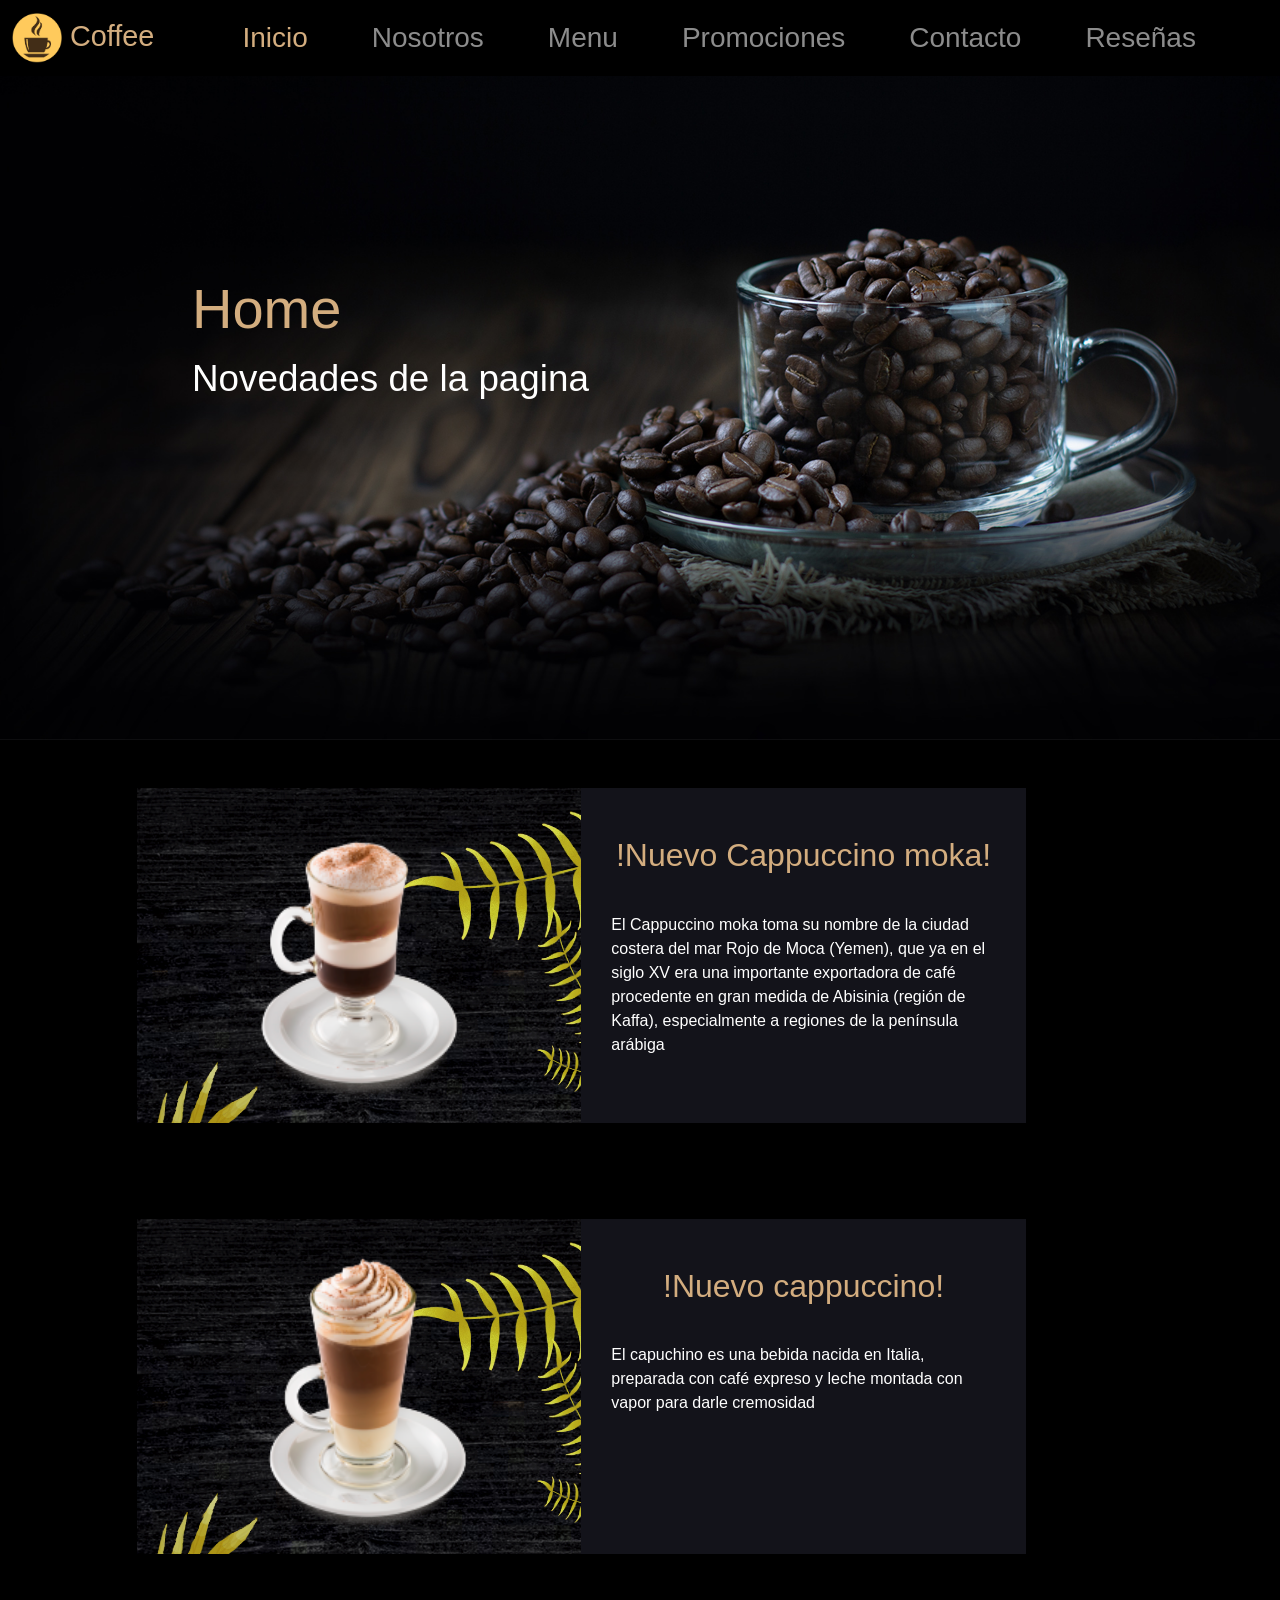
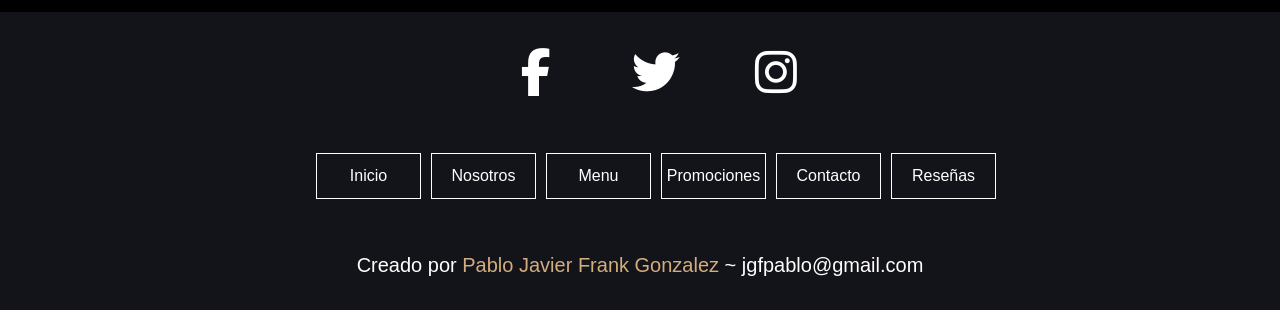
<file: index.html>
<!DOCTYPE html>
<html lang="en">

<head>
    <meta charset="UTF-8">
    <meta http-equiv="X-UA-Compatible" content="IE=edge">
    <meta name="viewport" content="width=device-width, initial-scale=1.0">
    <meta name=»description» content=»Coffee nos comprometemos a brindar a nuestros clientes la mayor calidad y
        satisfacción en nuestros productos »>
    <title>Coffee | Inicio</title>
    <meta name="keywords" content="Cafe, Cafeteria, Postres, Bebidas, Pasteles, Desayunos, Merienda, Coffee,Té,">
    <meta name="author" content="Pablo Javier Frank Gonzalez">
    <link rel="icon" type="image/jpg" href="./assets/img/logo-menu.png" />
    <link href="https://cdn.jsdelivr.net/npm/bootstrap@5.1.3/dist/css/bootstrap.min.css" rel="stylesheet"
        integrity="sha384-1BmE4kWBq78iYhFldvKuhfTAU6auU8tT94WrHftjDbrCEXSU1oBoqyl2QvZ6jIW3" crossorigin="anonymous">
    <link rel="stylesheet" href="assets/css/style.css">
    <link rel="stylesheet" href="https://cdnjs.cloudflare.com/ajax/libs/font-awesome/6.1.1/css/all.min.css"
        integrity="sha512-KfkfwYDsLkIlwQp6LFnl8zNdLGxu9YAA1QvwINks4PhcElQSvqcyVLLD9aMhXd13uQjoXtEKNosOWaZqXgel0g=="
        crossorigin="anonymous" referrerpolicy="no-referrer" />
</head>


<body class="body">


    <header class="header">

        <nav class="navbar navbar-expand-lg navbar-dark fs-3">
            <div class="container-fluid">
                <a class="navbar-brand logo" href="./index.html"><img src="./assets/img/logo-menu.png" width="50px"
                        alt="Logo" srcset=""> Coffee</a>
                <button class="navbar-toggler" type="button" data-bs-toggle="collapse" data-bs-target="#navbarNav"
                    aria-controls="navbarNav" aria-expanded="false" aria-label="Toggle navigation">
                    <span class="navbar-toggler-icon"></span>
                </button>
                <div class="collapse navbar-collapse md-d-flex justify-content-md-around" id="navbarNav">
                    <ul class="navbar-nav  ">
                        <li class="nav-item  mx-lg-2 mx-xl-4  ">
                            <a class="nav-link active" aria-current="page" href="./index.html">Inicio</a>
                        </li>
                        <li class="nav-item  mx-lg-2 mx-xl-4">
                            <a class="nav-link" href="./pages/nosotros.html">Nosotros</a>
                        </li>
                        <li class="nav-item  mx-lg-2 mx-xl-4">
                            <a class="nav-link" href="./pages/menu.html">Menu</a>
                        </li>
                        <li class="nav-item  mx-lg-2 mx-xl-4">
                            <a href="./pages/promociones.html" class="nav-link">Promociones</a>
                        </li>
                        <li class="nav-item  mx-lg-2 mx-xl-4">
                            <a href="./pages/contacto.html" class="nav-link">Contacto</a>
                        </li>
                        <li class="nav-item  mx-lg-2 mx-xl-4">
                            <a href="./pages/resena.html" class="nav-link">Reseñas</a>
                        </li>
                    </ul>
                </div>
            </div>
        </nav>

    </header>


    <main>

        <section class="hero">


            <img src="./assets/img/home-img.jpeg" width="100%" alt="hero-image">

            <div>
                <h1 class="title-hero">Home</h1>
                <span>
                    <p class="text-hero">Novedades de la pagina</p>
                </span>
            </div>


        </section>


        <section class="d-flex flex-column justify-content-center">

            <article class="d-flex flex-column flex-lg-row m-5 col-lg-10 justify-content-lg-center ">

                <div class="col-lg-5 ">
                    <img class="bg-img" width="100%" height="100%" src="assets/img/productos/bebidas_calientes/Cappuccino-Moka.png"
                        alt="imagen cafe moka">
                </div>

                <div class="bg col-lg-5">

                    <h1 class="d-flex justify-content-center mt-5 color-titulo-card-index">!Nuevo Cappuccino moka!</h1>

                    <div class="">
                        <span class="index-text-card">
                            El Cappuccino moka toma su nombre de la ciudad costera del mar Rojo de Moca (Yemen), que ya en el
                            siglo XV era una importante exportadora de café procedente en gran medida de Abisinia
                            (región de Kaffa), especialmente a regiones de la península arábiga
                        </span>
                    </div>

                </div>

            </article>

            <article class="d-flex flex-column flex-lg-row m-5 col-lg-10 justify-content-lg-center ">

                <div class="col-lg-5 ">
                    <img class="bg-img" width="100%" height="100%" src="assets/img/productos/bebidas_calientes/Cappuccino-Bombóm.png"
                        alt="Cappuccino Bombóm">
                </div>

                <div class="bg col-lg-5">

                    <h1 class="d-flex justify-content-center mt-5 color-titulo-card-index">!Nuevo cappuccino!</h1>

                    <div class="">
                        <span class="index-text-card">
                            El capuchino​ es una bebida nacida en Italia, preparada con café expreso y leche montada con
                            vapor para darle cremosidad
                        </span>
                    </div>

                </div>

            </article>

        </section>

    </main>



    <footer class="footer container-fluid bg  ">


        <div class="redes d-flex justify-content-center flex-md-row">
            <ul class=" d-md-flex">
                <li><a href=""><i class="fa-brands fa-facebook-f"></i></a></li>
                <li><a href=""><i class="fa-brands fa-twitter"></i></li>
                <li><a href=""><i class="fa-brands fa-instagram"></i></a></li>
            </ul>
        </div>

        <div class="menu d-flex justify-content-center flex-md-row  ">
            <ul class=" d-md-flex">
                <li><a href="./index.html">Inicio</a></li>
                <li><a href="./pages/nosotros.html">Nosotros</a></li>
                <li><a href="./pages/menu.html">Menu</a></li>
                <li><a href="./pages/promociones.html">Promociones</a></li>
                <li><a href="./pages/contacto.html">Contacto</a></li>
                <li><a href="./pages/resena.html">Reseñas</a></li>
            </ul>
        </div>

        <div class="creditos">
            Creado por <p>Pablo Javier Frank Gonzalez</p> ~ jgfpablo@gmail.com
        </div>

    </footer>

    <script src="https://cdn.jsdelivr.net/npm/bootstrap@5.1.3/dist/js/bootstrap.bundle.min.js"
        integrity="sha384-ka7Sk0Gln4gmtz2MlQnikT1wXgYsOg+OMhuP+IlRH9sENBO0LRn5q+8nbTov4+1p" crossorigin="anonymous">
    </script>
</body>

</html>
</file>
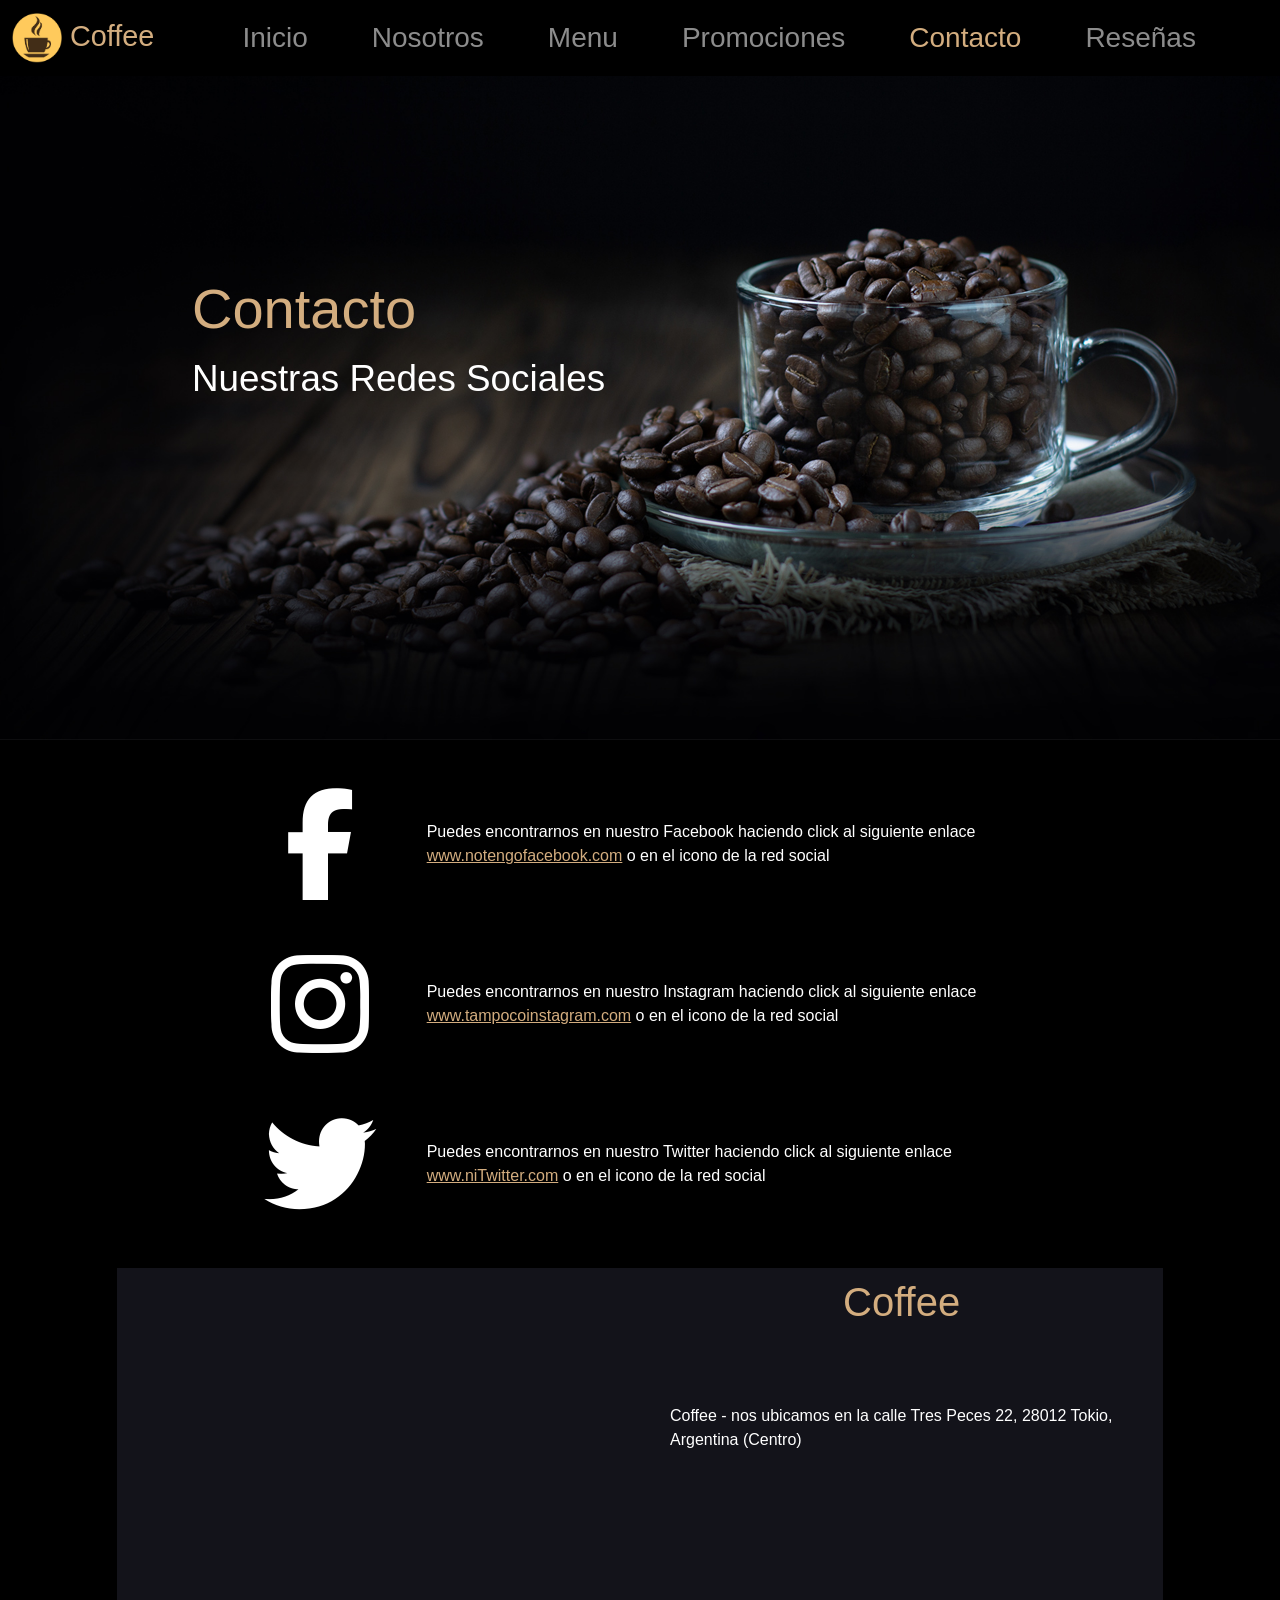
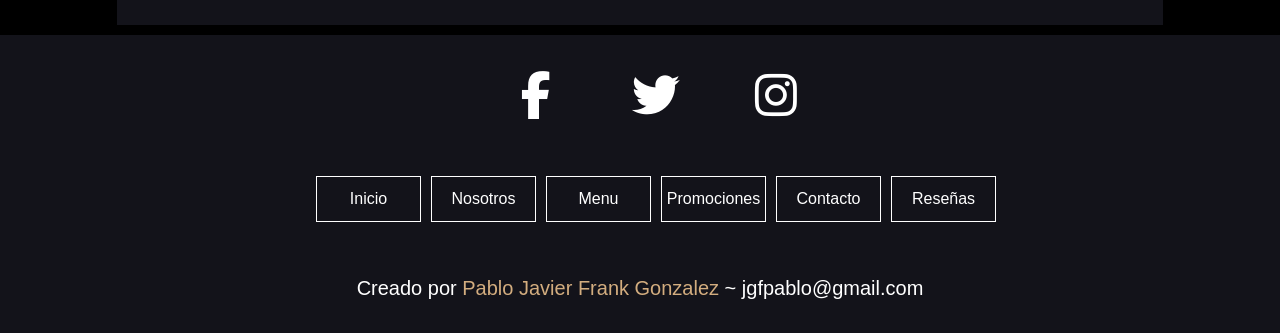
<file: pages/contacto.html>
<!DOCTYPE html>
<html lang="en">

<head>
    <meta charset="UTF-8">
    <meta http-equiv="X-UA-Compatible" content="IE=edge">
    <meta name="viewport" content="width=device-width, initial-scale=1.0">
    <meta name=»description» content=»Coffee nos comprometemos a brindar a nuestros clientes la mayor calidad y
        satisfacción en nuestros productos »>
    <title>Coffee | Contacto</title>
    <meta name="keywords" content="Cafe, Cafeteria, Postres, Bebidas, Pasteles, Desayunos, Merienda, Coffee,Té,">
    <meta name="author" content="Pablo Javier Frank Gonzalez">
    <link rel="icon" type="image/jpg" href="../assets/img/logo-menu.png" />
    <link href="https://cdn.jsdelivr.net/npm/bootstrap@5.1.3/dist/css/bootstrap.min.css" rel="stylesheet"
        integrity="sha384-1BmE4kWBq78iYhFldvKuhfTAU6auU8tT94WrHftjDbrCEXSU1oBoqyl2QvZ6jIW3" crossorigin="anonymous">
    <link rel="stylesheet" href="../assets/css/style.css">
    <link rel="stylesheet" href="https://cdnjs.cloudflare.com/ajax/libs/font-awesome/6.1.1/css/all.min.css"
        integrity="sha512-KfkfwYDsLkIlwQp6LFnl8zNdLGxu9YAA1QvwINks4PhcElQSvqcyVLLD9aMhXd13uQjoXtEKNosOWaZqXgel0g=="
        crossorigin="anonymous" referrerpolicy="no-referrer" />
</head>


<body class="body">


    <header class="header">

        <nav class="navbar navbar-expand-lg navbar-dark fs-3">
            <div class="container-fluid">
                <a class="navbar-brand logo" href="./index.html"><img src="../assets/img/logo-menu.png" width="50px"
                        alt="Logo" srcset=""> Coffee</a>
                <button class="navbar-toggler" type="button" data-bs-toggle="collapse" data-bs-target="#navbarNav"
                    aria-controls="navbarNav" aria-expanded="false" aria-label="Toggle navigation">
                    <span class="navbar-toggler-icon"></span>
                </button>
                <div class="collapse navbar-collapse md-d-flex justify-content-md-around" id="navbarNav">
                    <ul class="navbar-nav  ">
                        <li class="nav-item mx-md-1 mx-lg-2 mx-xl-4  ">
                            <a class="nav-link " aria-current="page" href="../index.html">Inicio</a>
                        </li>
                        <li class="nav-item mx-md-1 mx-lg- mx-xl-4">
                            <a class="nav-link" href="./nosotros.html">Nosotros</a>
                        </li>
                        <li class="nav-item mx-md-1 mx-lg- mx-xl-4">
                            <a class="nav-link" href="./menu.html">Menu</a>
                        </li>
                        <li class="nav-item mx-md-1 mx-lg- mx-xl-4">
                            <a href="./promociones.html" class="nav-link">Promociones</a>
                        </li>
                        <li class="nav-item mx-md-1 mx-lg- mx-xl-4">
                            <a href="./contacto.html" class="nav-link active">Contacto</a>
                        </li>
                        <li class="nav-item mx-md-1 mx-lg- mx-xl-4">
                            <a href="./resena.html" class="nav-link">Reseñas</a>
                        </li>
                    </ul>
                </div>
            </div>
        </nav>

    </header>


    <main>

        <section class="hero">

            <img src="../assets/img/home-img.jpeg" width="100%" alt="hero image">

            <div>
                <h1 class="title-hero">Contacto</h1>
                <span>
                    <p class="text-hero">Nuestras Redes Sociales</p>
                </span>
            </div>

        </section>

        <section class="d-flex flex-column mt-5">

            <div class="d-flex flex-column flex-md-row justify-content-center align-items-center mb-5 ">
                <a href="#"
                    class="fa-brands f fa-facebook-f col-2 d-flex justify-content-center align-items-center hover"></a>
                <span class="col-6">Puedes encontrarnos en nuestro Facebook haciendo click al siguiente enlace <a
                        href="#" class="color">www.notengofacebook.com</a> o en el icono de la red social </span>
            </div>

            <div class="d-flex flex-column flex-md-row justify-content-center align-items-center mb-5 ">
                <a href="#"
                    class="fa-brands f fa-instagram col-2 d-flex justify-content-center align-items-center hover"></a>
                <span class="col-6">Puedes encontrarnos en nuestro Instagram haciendo click al siguiente enlace <a
                        href="#" class="color">www.tampocoinstagram.com</a> o en el icono de la red social</span>
            </div>

            <div class="d-flex flex-column flex-md-row justify-content-center align-items-center mb-5 ">
                <a href="#"
                    class="fa-brands f fa-twitter col-2 d-flex justify-content-center align-items-center hover"></a>
                <span class="col-6">Puedes encontrarnos en nuestro Twitter haciendo click al siguiente enlace <a
                        href="#" class="color">www.niTwitter.com</a> o en el icono de la red social</span>
            </div>


        </section>


        <section>
            <article class="container-fluid d-md-flex justify-content-center">

                <div class="col-md-5 bg min-height-350">
                    <iframe class="min-height-350"
                        src="https://www.google.com/maps/embed?pb=!1m18!1m12!1m3!1d51030.56204353248!2d-58.4037882674286!3d-34.63280399078198!2m3!1f0!2f0!3f0!3m2!1i1024!2i768!4f13.1!3m3!1m2!1s0x95bcca43fd14d029%3A0x2da7f029b3885ce!2sStarbucks!5e0!3m2!1ses!2sar!4v1648069111653!5m2!1ses!2sar"
                        style="border:0;" loading="lazy"></iframe>
                </div>

                <div class="col-md-5 bg">

                    <h1 class="col-12 d-flex justify-content-center color">Coffee</h1>

                    <div class="col-12 mt-5">
                        <span class="contact-text-card">
                            Coffee - nos ubicamos en la calle Tres Peces 22, 28012 Tokio, Argentina (Centro)
                        </span>
                    </div>

                </div>

            </article>
        </section>

    </main>


    <footer class="footer container-fluid bg">


        <div class="redes d-flex justify-content-center flex-md-row">
            <ul class=" d-md-flex">
                <li><a href=""><i class="fa-brands fa-facebook-f"></i></a></li>
                <li><a href=""><i class="fa-brands fa-twitter"></i></li>
                <li><a href=""><i class="fa-brands fa-instagram"></i></a></li>
            </ul>
        </div>

        <div class="menu d-flex justify-content-center flex-md-row  ">
            <ul class=" d-md-flex">
                <li><a href="../index.html">Inicio</a></li>
                <li><a href="./nosotros.html">Nosotros</a></li>
                <li><a href="./menu.html">Menu</a></li>
                <li><a href="./promociones.html">Promociones</a></li>
                <li><a href="./contacto.html">Contacto</a></li>
                <li><a href="./resena.html">Reseñas</a></li>
            </ul>
        </div>

        <div class="creditos">
            Creado por <p>Pablo Javier Frank Gonzalez</p> ~ jgfpablo@gmail.com
        </div>

    </footer>


    <script src="https://cdn.jsdelivr.net/npm/bootstrap@5.1.3/dist/js/bootstrap.bundle.min.js"
        integrity="sha384-ka7Sk0Gln4gmtz2MlQnikT1wXgYsOg+OMhuP+IlRH9sENBO0LRn5q+8nbTov4+1p" crossorigin="anonymous">
    </script>
</body>

</html>
</file>
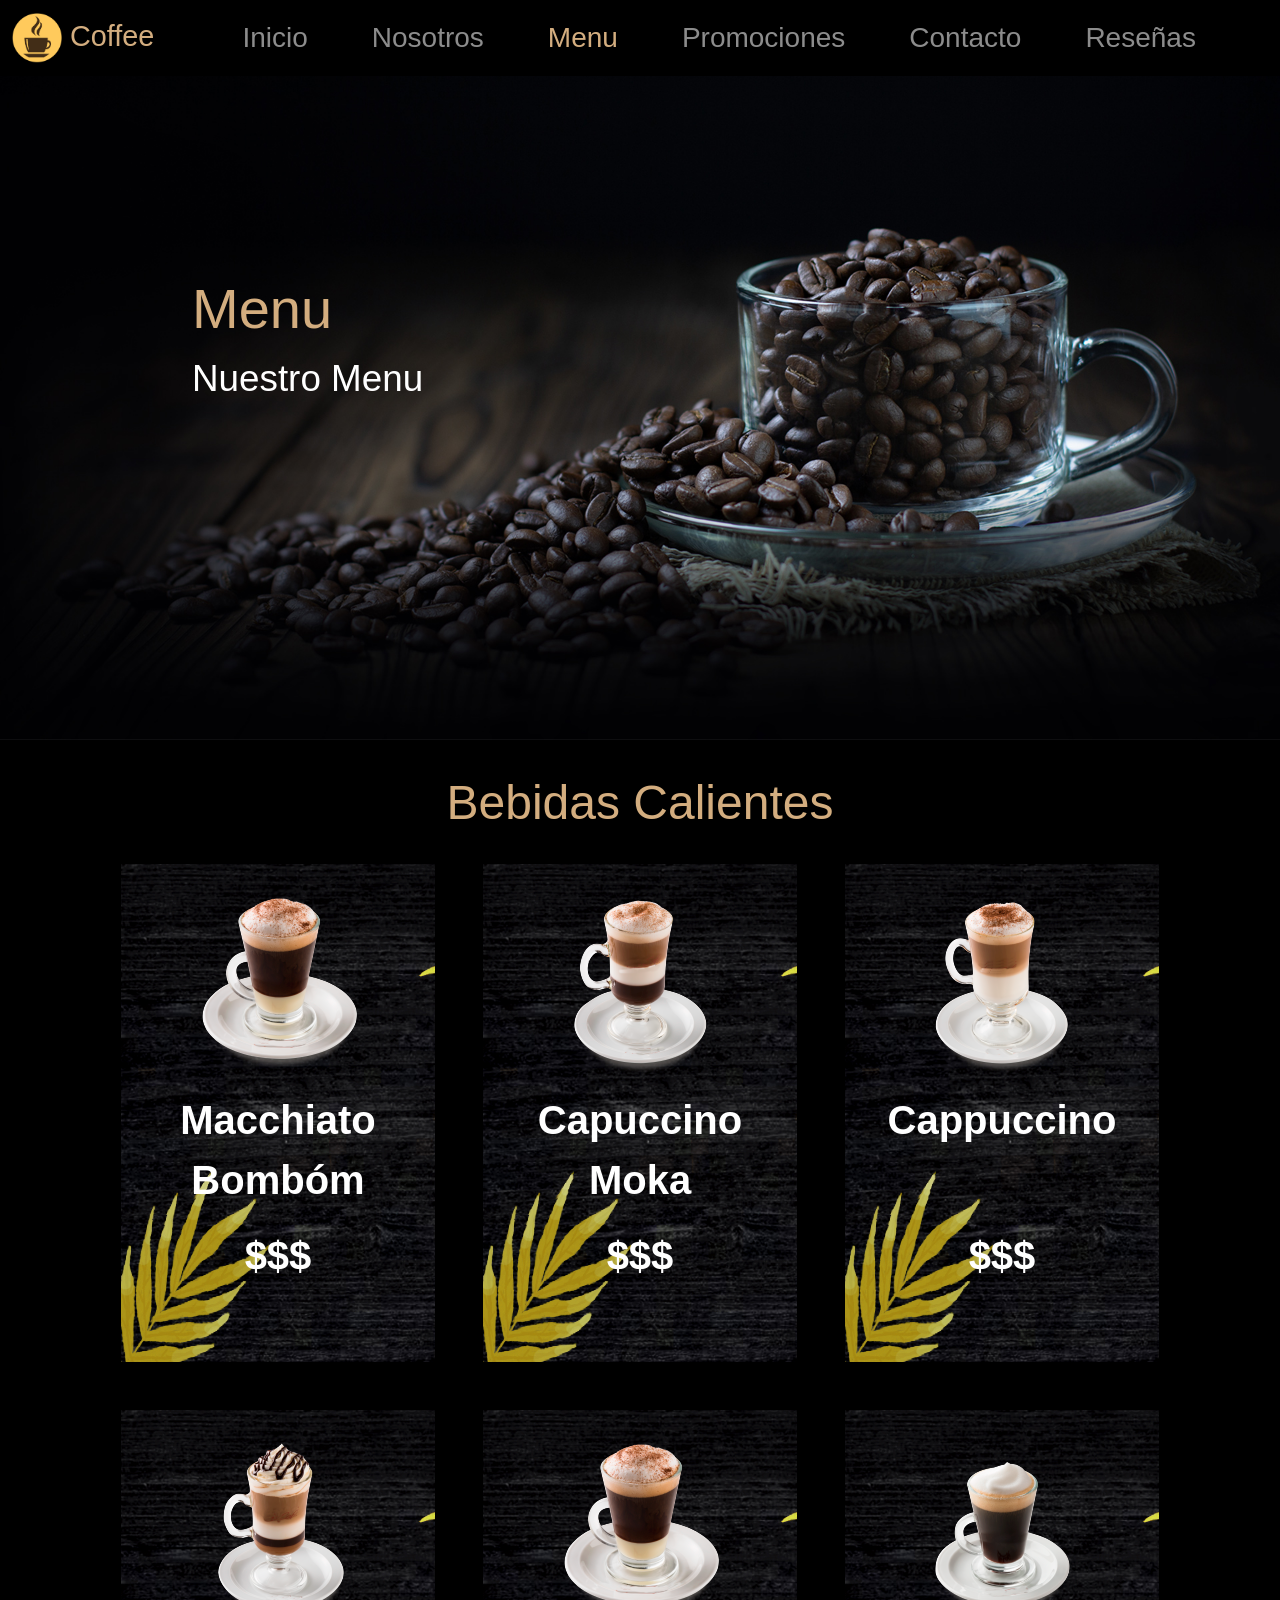
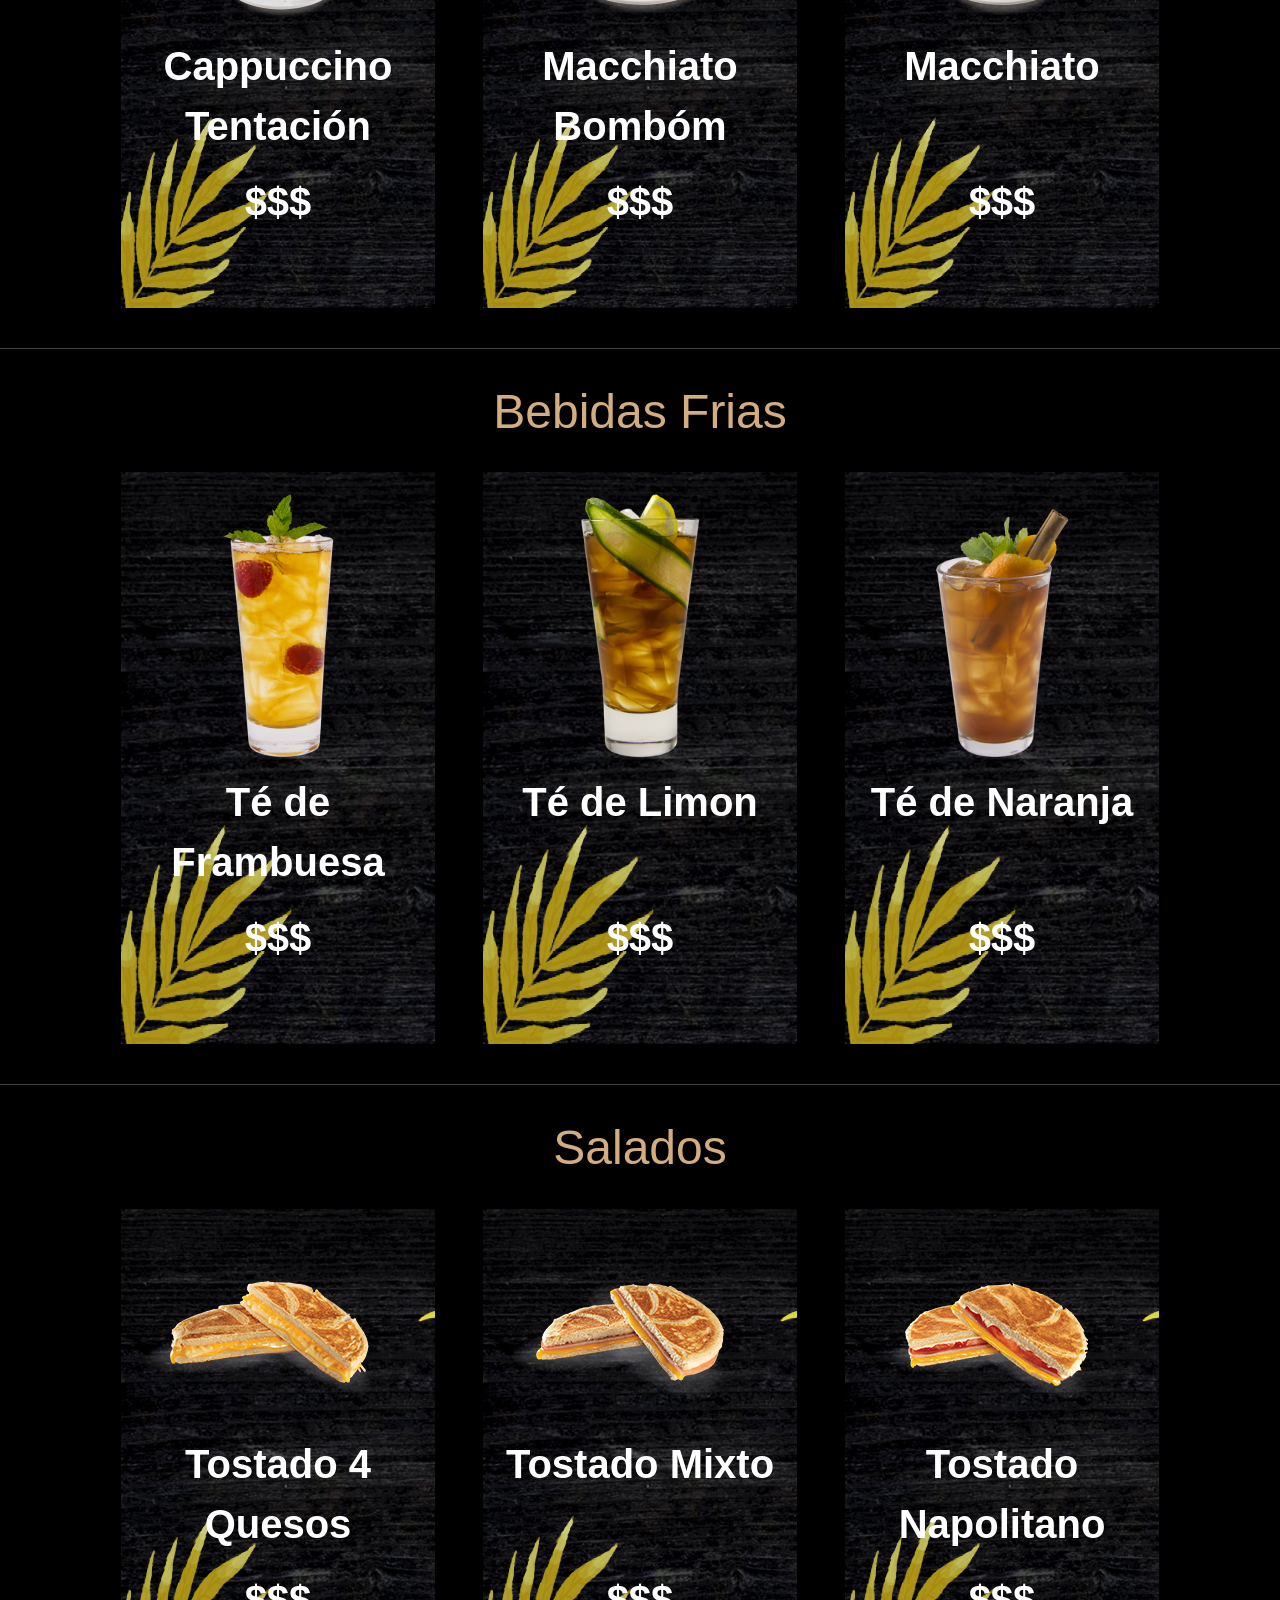
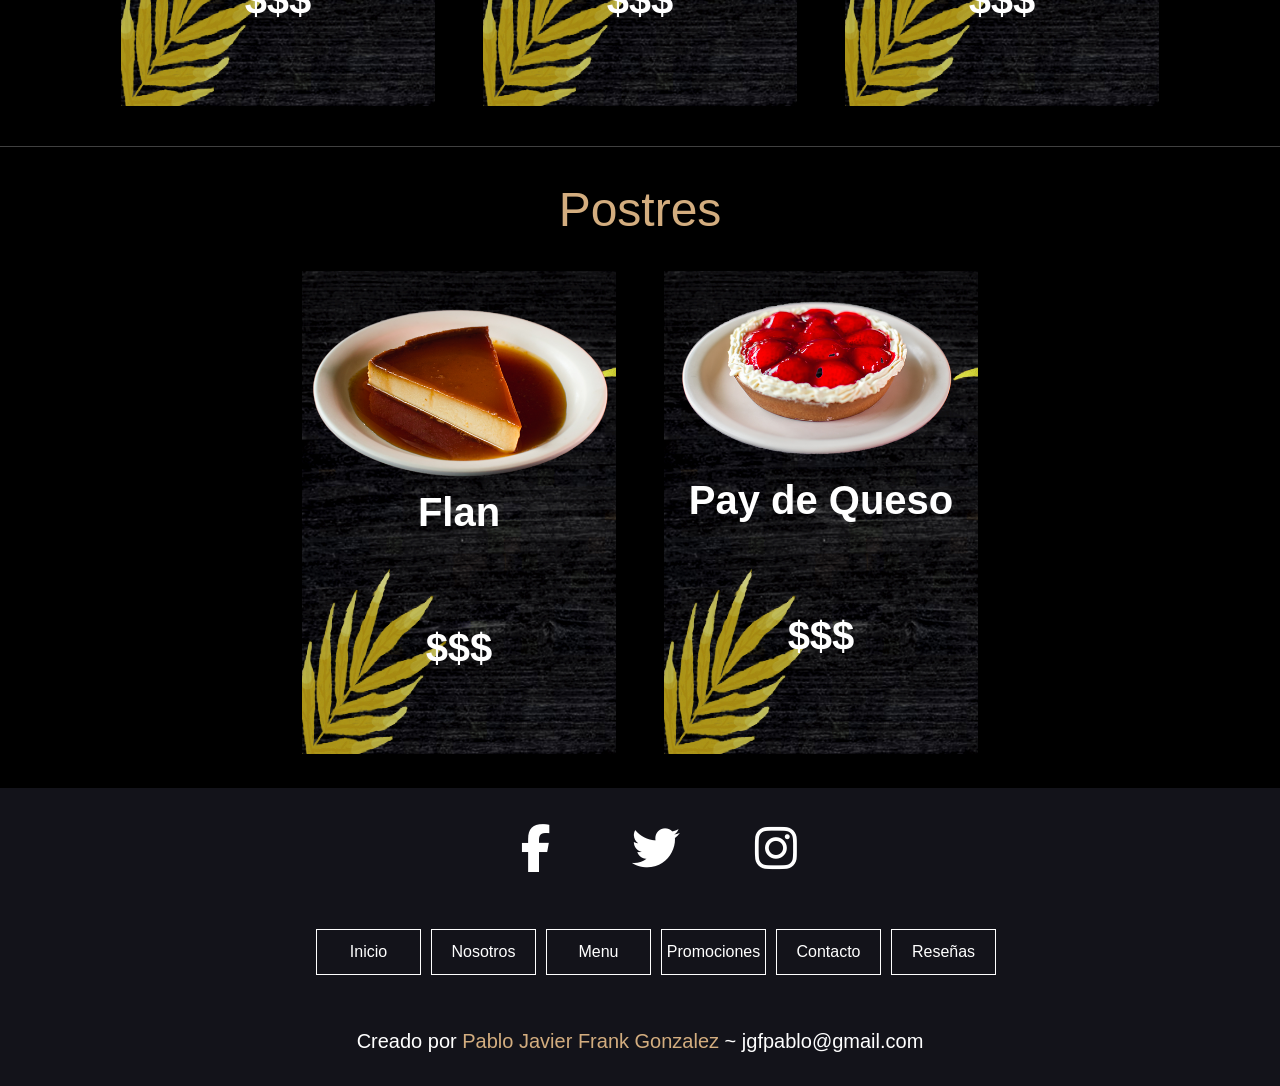
<file: pages/menu.html>
<!DOCTYPE html>
<html lang="en">

<head>
    <meta charset="UTF-8">
    <meta http-equiv="X-UA-Compatible" content="IE=edge">
    <meta name="viewport" content="width=device-width, initial-scale=1.0">
    <meta name=»description» content=»Coffee nos comprometemos a brindar a nuestros clientes la mayor calidad y
        satisfacción en nuestros productos »>
    <title>Coffee | Menu</title>
    <meta name="keywords" content="Cafe, Cafeteria, Postres, Bebidas, Pasteles, Desayunos, Merienda, Coffee,Té,">
    <meta name="author" content="Pablo Javier Frank Gonzalez">
    <link rel="icon" type="image/jpg" href="../assets/img/logo-menu.png" />
    <link href="https://cdn.jsdelivr.net/npm/bootstrap@5.1.3/dist/css/bootstrap.min.css" rel="stylesheet"
        integrity="sha384-1BmE4kWBq78iYhFldvKuhfTAU6auU8tT94WrHftjDbrCEXSU1oBoqyl2QvZ6jIW3" crossorigin="anonymous">
    <link rel="stylesheet" href="../assets/css/style.css">
    <link rel="stylesheet" href="https://cdnjs.cloudflare.com/ajax/libs/font-awesome/6.1.1/css/all.min.css"
        integrity="sha512-KfkfwYDsLkIlwQp6LFnl8zNdLGxu9YAA1QvwINks4PhcElQSvqcyVLLD9aMhXd13uQjoXtEKNosOWaZqXgel0g=="
        crossorigin="anonymous" referrerpolicy="no-referrer" />
</head>


<body class="body">


    <header class="header">

        <nav class="navbar navbar-expand-lg navbar-dark fs-3">
            <div class="container-fluid">
                <a class="navbar-brand logo" href="./index.html"><img src="../assets/img/logo-menu.png" width="50px"
                        alt="Logo" srcset=""> Coffee</a>
                <button class="navbar-toggler" type="button" data-bs-toggle="collapse" data-bs-target="#navbarNav"
                    aria-controls="navbarNav" aria-expanded="false" aria-label="Toggle navigation">
                    <span class="navbar-toggler-icon"></span>
                </button>
                <div class="collapse navbar-collapse md-d-flex justify-content-md-around" id="navbarNav">
                    <ul class="navbar-nav  ">
                        <li class="nav-item mx-md-1 mx-lg-2 mx-xl-4  ">
                            <a class="nav-link " aria-current="page" href="../index.html">Inicio</a>
                        </li>
                        <li class="nav-item mx-md-1 mx-lg- mx-xl-4">
                            <a class="nav-link" href="./nosotros.html">Nosotros</a>
                        </li>
                        <li class="nav-item mx-md-1 mx-lg- mx-xl-4">
                            <a class="nav-link active" href="./menu.html">Menu</a>
                        </li>
                        <li class="nav-item mx-md-1 mx-lg- mx-xl-4">
                            <a href="./promociones.html" class="nav-link ">Promociones</a>
                        </li>
                        <li class="nav-item mx-md-1 mx-lg- mx-xl-4">
                            <a href="./contacto.html" class="nav-link">Contacto</a>
                        </li>
                        <li class="nav-item mx-md-1 mx-lg- mx-xl-4">
                            <a href="./resena.html" class="nav-link">Reseñas</a>
                        </li>
                    </ul>
                </div>
            </div>
        </nav>

    </header>


    <main class="main-index">

        <section class="hero">

            <img src="../assets/img/home-img.jpeg" width="100%" alt="Hero-image">

            <div>
                <h1 class="title-hero">Menu</h1>
                <span>
                    <p class="text-hero">Nuestro Menu</p>
                </span>
            </div>

        </section>

        <section>

            <h2 class="d-flex justify-content-center mt-4 color sub-menu">Bebidas Calientes</h2>

            <div class="container-fluid d-flex flex-wrap justify-content-center">
                

                <article class="menu col-12 col-md-4 col-lg-3 bg bg-img m-4 ">

                    <div >
    
                        <div class="d-flex justify-content-center">
                            <img src="../assets/img/productos/bebidas_calientes/Macchiato-Bombóm.png" width="100%" height="100%" class="img-menu"
                                alt="imagen cafe moka" srcset="">
                        </div>
    
                        <div class="d-flex flex-column align-items-center">
                            <p class="menu-text-title ">Macchiato Bombóm</p>
                            <p class="menu-text-title">$$$</p>
                        </div>
    
                    </div>
    
                </article>

                <article class="menu col-12 col-md-4 col-lg-3 bg bg-img m-4 ">

                    <div >
    
                        <div class="d-flex justify-content-center">
                            <img src="../assets/img/productos/bebidas_calientes/Cappuccino-Moka.png" class="img-menu"
                                alt="imagen cafe moka" srcset="">
                        </div>
    
                        <div class="d-flex flex-column align-items-center">
                            <p class="menu-text-title ">Capuccino Moka</p>
                            <p class="menu-text-title">$$$</p>
                        </div>
    
                    </div>
    
                </article>


                <article class="menu col-12 col-md-4 col-lg-3 bg bg-img m-4 ">

                    <div >
    
                        <div class="d-flex justify-content-center">
                            <img src="../assets/img/productos/bebidas_calientes/Cappuccino.png" class="img-menu"
                                alt="imagen cafe moka" srcset="">
                        </div>
    
                        <div class="d-flex flex-column align-items-center">
                            <p class="menu-text-title ">Cappuccino</p>
                            <p class="menu-text-title">$$$</p>
                        </div>
    
                    </div>
    
                </article>

                <article class="menu col-12 col-md-4 col-lg-3 bg bg-img m-4 ">

                    <div >
    
                        <div class="d-flex justify-content-center">
                            <img src="../assets/img/productos/bebidas_calientes/Capuccino-Tentación.png" class="img-menu"
                                alt="imagen cafe moka" srcset="">
                        </div>
    
                        <div class="d-flex flex-column align-items-center">
                            <p class="menu-text-title ">Cappuccino Tentación</p>
                            <p class="menu-text-title">$$$</p>
                        </div>
    
                    </div>
    
                </article>

                <article class="menu col-12 col-md-4 col-lg-3 bg bg-img m-4 ">

                    <div >
    
                        <div class="d-flex justify-content-center">
                            <img src="../assets/img/productos/bebidas_calientes/Macchiato-Bombóm.png" class="img-menu"
                                alt="imagen cafe moka" srcset="">
                        </div>
    
                        <div class="d-flex flex-column align-items-center">
                            <p class="menu-text-title ">Macchiato Bombóm</p>
                            <p class="menu-text-title">$$$</p>
                        </div>
    
                    </div>
    
                </article>

                <article class="menu col-12 col-md-4 col-lg-3 bg bg-img m-4 ">

                    <div >
    
                        <div class="d-flex justify-content-center">
                            <img src="../assets/img/productos/bebidas_calientes/Macchiato.png" class="img-menu"
                                alt="imagen cafe moka" srcset="">
                        </div>
    
                        <div class="d-flex flex-column align-items-center">
                            <p class="menu-text-title ">Macchiato</p>
                            <p class="menu-text-title">$$$</p>
                        </div>
    
                    </div>
    
                </article>


                
            </div>

        </section>

<hr>

        <section>

            <h2 class="d-flex justify-content-center mt-4 color sub-menu">Bebidas Frias</h2>

            <div class="container-fluid d-flex flex-wrap justify-content-center">

                <article class="menu col-12 col-md-4 col-lg-3 bg bg-img m-4 ">

                    <div >
    
                        <div class="d-flex justify-content-center">
                            <img src="../assets/img/productos/bebidas_frias/te-frambuesa.png" class="img-menu"
                                alt="imagen cafe moka" srcset="">
                        </div>
    
                        <div class="d-flex flex-column align-items-center">
                            <p class="menu-text-title ">Té de Frambuesa</p>
                            <p class="menu-text-title">$$$</p>
                        </div>
    
                    </div>
    
                </article>

                <article class="menu col-12 col-md-4 col-lg-3 bg bg-img m-4 ">

                    <div >
    
                        <div class="d-flex justify-content-center">
                            <img src="../assets/img/productos/bebidas_frias/te-limon.png" class="img-menu"
                                alt="imagen cafe moka" srcset="">
                        </div>
    
                        <div class="d-flex flex-column align-items-center">
                            <p class="menu-text-title ">Té de Limon</p>
                            <p class="menu-text-title">$$$</p>
                        </div>
    
                    </div>
    
                </article>


                <article class="menu col-12 col-md-4 col-lg-3 bg bg-img m-4 ">

                    <div >
    
                        <div class="d-flex justify-content-center">
                            <img src="../assets/img/productos/bebidas_frias/te-naranja.png" class="img-menu"
                                alt="imagen cafe moka" srcset="">
                        </div>
    
                        <div class="d-flex flex-column align-items-center">
                            <p class="menu-text-title ">Té de Naranja</p>
                            <p class="menu-text-title">$$$</p>
                        </div>
    
                    </div>
    
                </article>

            </div>

        </section>

<hr>

        <section>

            <h2 class="d-flex justify-content-center mt-4 color sub-menu">Salados</h2>

            <div class="container-fluid d-flex flex-wrap justify-content-center">
                

                <article class="menu col-12 col-md-4 col-lg-3 bg bg-img m-4 ">

                    <div >
    
                        <div class="d-flex justify-content-center">
                            <img src="../assets/img/productos/salados/Tostado-4-quesos.png" class="img-menu"
                                alt="imagen cafe moka" srcset="">
                        </div>
    
                        <div class="d-flex flex-column align-items-center">
                            <p class="menu-text-title ">Tostado 4 Quesos</p>
                            <p class="menu-text-title">$$$</p>
                        </div>
    
                    </div>
    
                </article>

                <article class="menu col-12 col-md-4 col-lg-3 bg bg-img m-4 ">

                    <div >
    
                        <div class="d-flex justify-content-center">
                            <img src="../assets/img/productos/salados/Tostado-mixto.png" class="img-menu"
                                alt="imagen cafe moka" srcset="">
                        </div>
    
                        <div class="d-flex flex-column align-items-center">
                            <p class="menu-text-title ">Tostado Mixto</p>
                            <p class="menu-text-title">$$$</p>
                        </div>
    
                    </div>
    
                </article>


                <article class="menu col-12 col-md-4 col-lg-3 bg bg-img m-4 ">

                    <div >
    
                        <div class="d-flex justify-content-center">
                            <img src="../assets/img/productos/salados/Tostado-napolitano.png" class="img-menu"
                                alt="imagen cafe moka" srcset="">
                        </div>
    
                        <div class="d-flex flex-column align-items-center">
                            <p class="menu-text-title ">Tostado Napolitano</p>
                            <p class="menu-text-title">$$$</p>
                        </div>
    
                    </div>
    
                </article>

            </div>

        </section>

<hr>

        <section>

            <h2 class="d-flex justify-content-center mt-4 color sub-menu">Postres</h2>

            <div class="container-fluid d-flex flex-wrap justify-content-center">

                <article class="menu col-12 col-md-4 col-lg-3 bg bg-img m-4 ">

                    <div >
    
                        <div class="d-flex justify-content-center">
                            <img src="../assets/img/productos/dulces/flan_casero.png" class="img-menu"
                                alt="imagen cafe moka" srcset="">
                        </div>
    
                        <div class="d-flex flex-column align-items-center">
                            <p class="menu-text-title ">Flan</p>
                            <p class="menu-text-title">$$$</p>
                        </div>
    
                    </div>
    
                </article>


                <article class="menu col-12 col-md-4 col-lg-3 bg bg-img m-4 ">

                    <div >
    
                        <div class="d-flex justify-content-center">
                            <img src="../assets/img/productos/dulces/pay_de_queso.png" class="img-menu"
                                alt="imagen cafe moka" srcset="">
                        </div>
    
                        <div class="d-flex flex-column align-items-center">
                            <p class="menu-text-title ">Pay de Queso</p>
                            <p class="menu-text-title">$$$</p>
                        </div>
    
                    </div>
    
                </article>

            </div>

        </section>

    </main>


    <footer class="footer container-fluid bg  ">


        <div class="redes d-flex justify-content-center flex-md-row">
            <ul class=" d-md-flex">
                <li><a href=""><i class="fa-brands fa-facebook-f"></i></a></li>
                <li><a href=""><i class="fa-brands fa-twitter"></i></li>
                <li><a href=""><i class="fa-brands fa-instagram"></i></a></li>
            </ul>
        </div>

        <div class="menu d-flex justify-content-center flex-md-row  ">
            <ul class=" d-md-flex">
                <li><a href="../index.html">Inicio</a></li>
                <li><a href="./nosotros.html">Nosotros</a></li>
                <li><a href="./menu.html">Menu</a></li>
                <li><a href="./promociones.html">Promociones</a></li>
                <li><a href="./contacto.html">Contacto</a></li>
                <li><a href="./resena.html">Reseñas</a></li>
            </ul>
        </div>

        <div class="creditos">
            Creado por <p>Pablo Javier Frank Gonzalez</p> ~ jgfpablo@gmail.com
        </div>

    </footer>



    <script src="https://cdn.jsdelivr.net/npm/bootstrap@5.1.3/dist/js/bootstrap.bundle.min.js"
        integrity="sha384-ka7Sk0Gln4gmtz2MlQnikT1wXgYsOg+OMhuP+IlRH9sENBO0LRn5q+8nbTov4+1p" crossorigin="anonymous">
    </script>
</body>

</html>
</file>
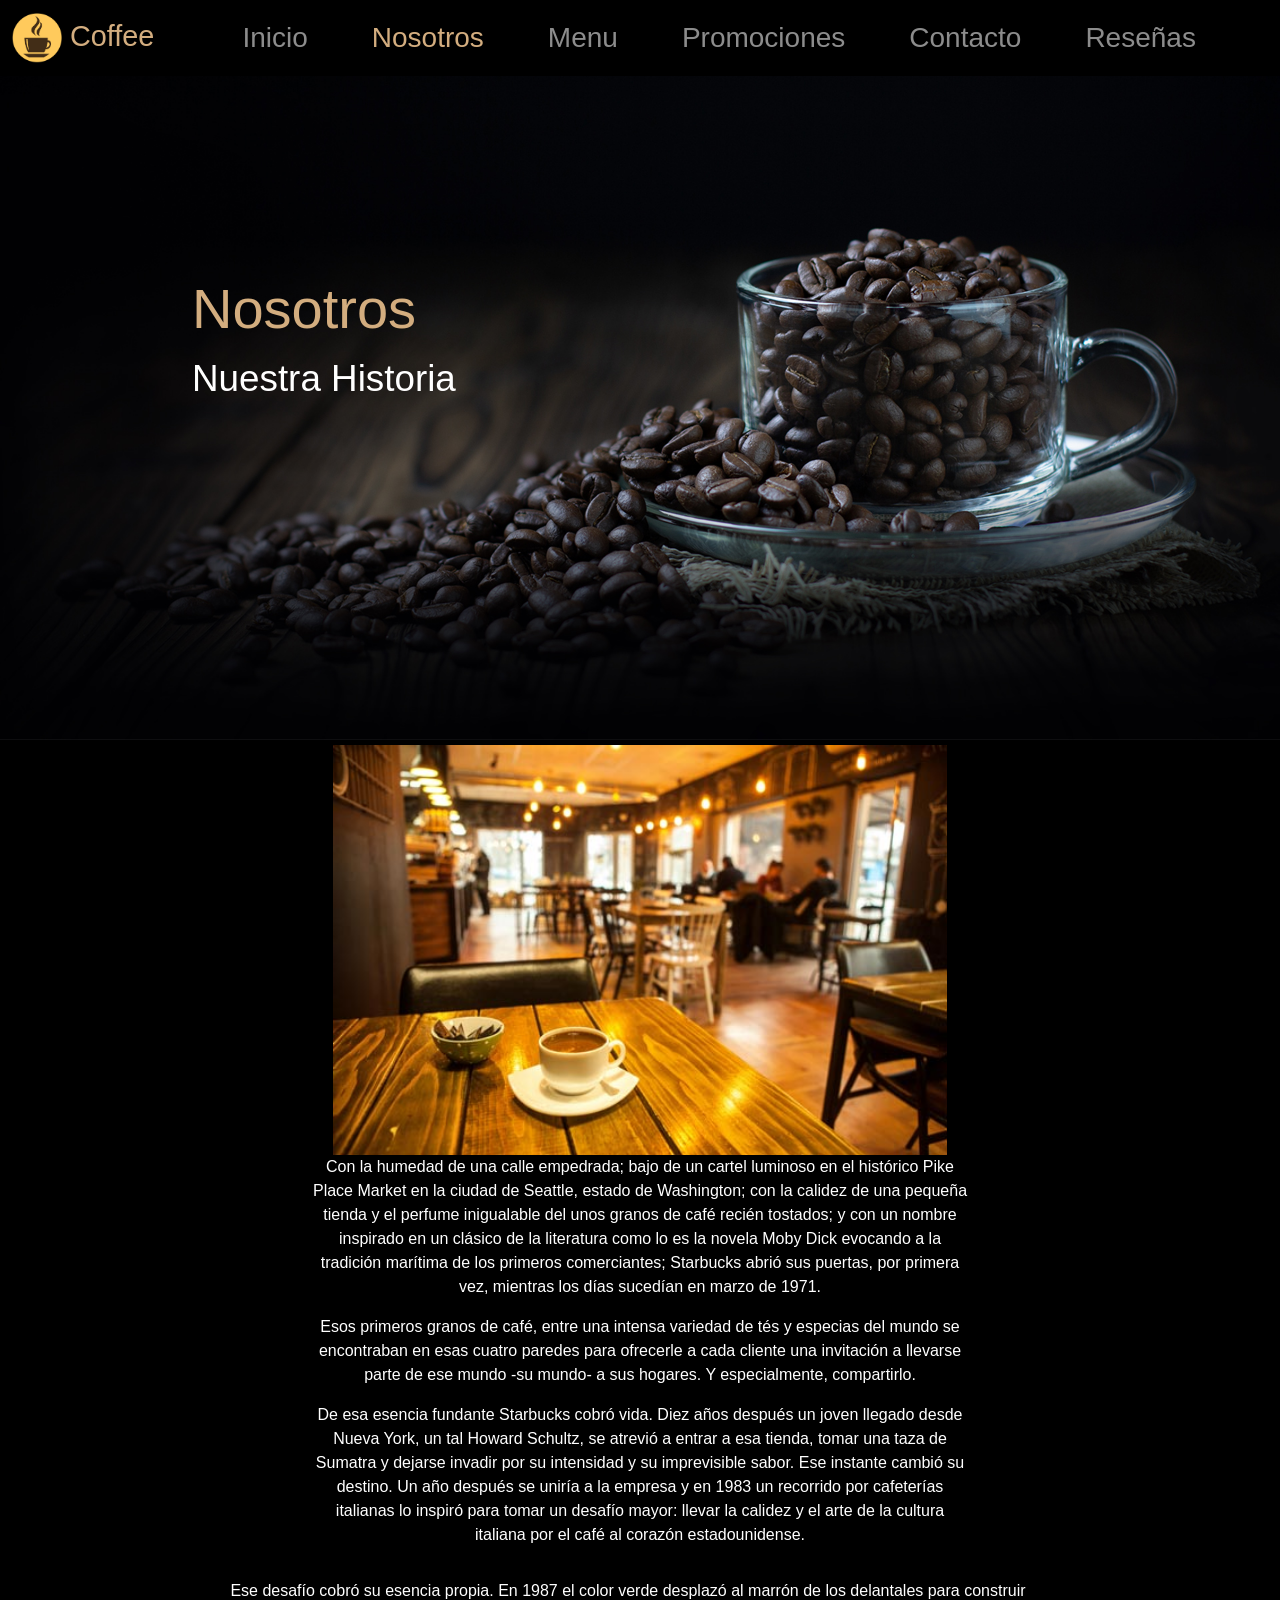
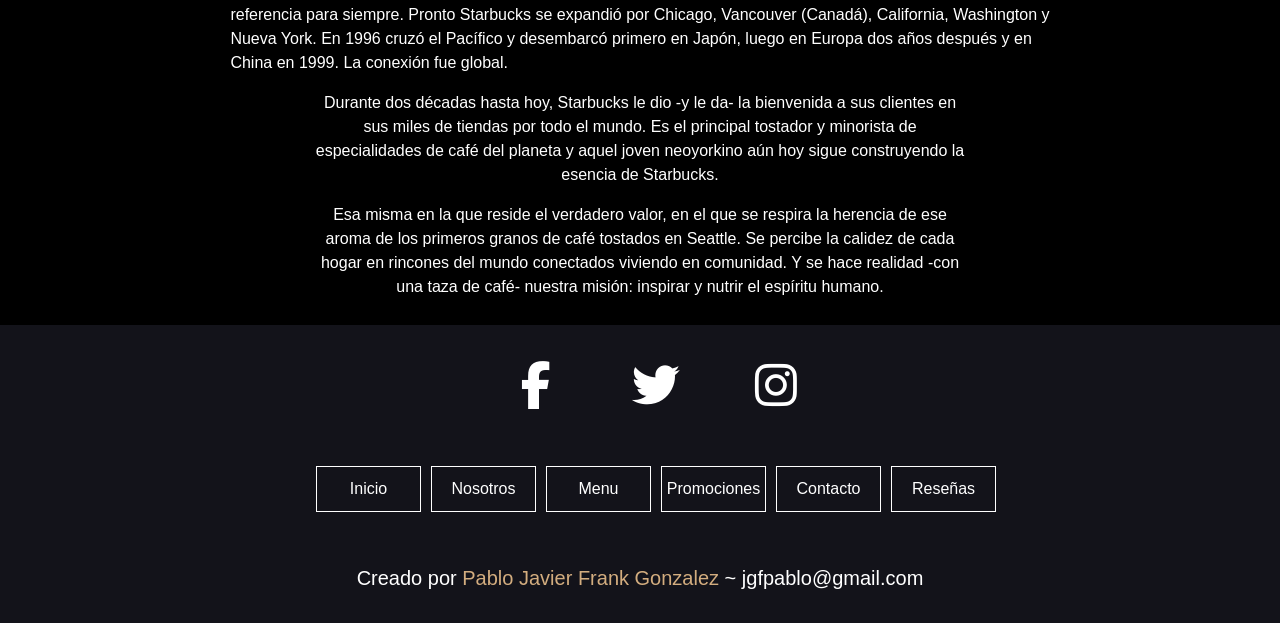
<file: pages/nosotros.html>
<!DOCTYPE html>
<html lang="en">

<head>
    <meta charset="UTF-8">
    <meta http-equiv="X-UA-Compatible" content="IE=edge">
    <meta name="viewport" content="width=device-width, initial-scale=1.0">
    <meta name=»description» content=»Coffee nos comprometemos a brindar a nuestros clientes la mayor calidad y
        satisfacción en nuestros productos »>
    <title>Coffee | Nosotros</title>
    <meta name="keywords" content="Cafe, Cafeteria, Postres, Bebidas, Pasteles, Desayunos, Merienda, Coffee,Té,">
    <meta name="author" content="Pablo Javier Frank Gonzalez">
    <link rel="icon" type="image/jpg" href="../assets/img/logo-menu.png" />
    <link href="https://cdn.jsdelivr.net/npm/bootstrap@5.1.3/dist/css/bootstrap.min.css" rel="stylesheet"
        integrity="sha384-1BmE4kWBq78iYhFldvKuhfTAU6auU8tT94WrHftjDbrCEXSU1oBoqyl2QvZ6jIW3" crossorigin="anonymous">
    <link rel="stylesheet" href="../assets/css/style.css">
    <link rel="stylesheet" href="https://cdnjs.cloudflare.com/ajax/libs/font-awesome/6.1.1/css/all.min.css"
        integrity="sha512-KfkfwYDsLkIlwQp6LFnl8zNdLGxu9YAA1QvwINks4PhcElQSvqcyVLLD9aMhXd13uQjoXtEKNosOWaZqXgel0g=="
        crossorigin="anonymous" referrerpolicy="no-referrer" />
</head>


<body class="body">


    <header class="header">

        <nav class="navbar navbar-expand-lg navbar-dark fs-3">
            <div class="container-fluid">
                <a class="navbar-brand logo" href="./index.html"><img src="../assets/img/logo-menu.png" width="50px"
                        alt="Logo" srcset=""> Coffee</a>
                <button class="navbar-toggler" type="button" data-bs-toggle="collapse" data-bs-target="#navbarNav"
                    aria-controls="navbarNav" aria-expanded="false" aria-label="Toggle navigation">
                    <span class="navbar-toggler-icon"></span>
                </button>
                <div class="collapse navbar-collapse md-d-flex justify-content-md-around" id="navbarNav">
                    <ul class="navbar-nav  ">
                        <li class="nav-item mx-md-1 mx-lg-2 mx-xl-4  ">
                            <a class="nav-link " aria-current="page" href="../index.html">Inicio</a>
                        </li>
                        <li class="nav-item mx-md-1 mx-lg- mx-xl-4">
                            <a class="nav-link active" href="./nosotros.html">Nosotros</a>
                        </li>
                        <li class="nav-item mx-md-1 mx-lg- mx-xl-4">
                            <a class="nav-link" href="./menu.html">Menu</a>
                        </li>
                        <li class="nav-item mx-md-1 mx-lg- mx-xl-4">
                            <a href="./promociones.html" class="nav-link">Promociones</a>
                        </li>
                        <li class="nav-item mx-md-1 mx-lg- mx-xl-4">
                            <a href="./contacto.html" class="nav-link">Contacto</a>
                        </li>
                        <li class="nav-item mx-md-1 mx-lg- mx-xl-4">
                            <a href="./resena.html" class="nav-link">Reseñas</a>
                        </li>
                    </ul>
                </div>
            </div>
        </nav>

    </header>

    <main class="main-nosotros">

        <section class="hero">

            <img src="../assets/img/home-img.jpeg" width="100%" alt="hero-image">

            <div>
                <h1 class="title-hero">Nosotros</h1>
                <span>
                    <p class="text-hero">Nuestra Historia</p>
                </span>
            </div>

        </section>



        <section class="historia">

            <article class="nosotros">

                <div class="nosotros-img">
                    <img src="../assets/img/cafeteria.jpg" width="100%" alt="cafeteria-coffee" srcset="">
                </div>  

                


                <div class="nosotros-text">
                    <p class="text-center w-80">
                        Con la humedad de una calle empedrada; bajo de un cartel luminoso en el histórico Pike Place
                        Market en la ciudad de Seattle, estado de Washington; con la calidez de una pequeña tienda y el
                        perfume inigualable del unos granos de café recién tostados; y con un nombre inspirado en un
                        clásico de la literatura como lo es la novela Moby Dick evocando a la tradición marítima de los
                        primeros comerciantes; Starbucks abrió sus puertas, por primera vez, mientras los días sucedían
                        en marzo de 1971.
                    </p>

                    <p class="text-center w-80">
                        Esos primeros granos de café, entre una intensa variedad de tés y especias del mundo se
                        encontraban en esas cuatro paredes para ofrecerle a cada cliente una invitación a llevarse parte
                        de ese mundo -su mundo- a sus hogares. Y especialmente, compartirlo.
                    </p>

                    <p class="text-center w-80">
                        De esa esencia fundante Starbucks cobró vida. Diez años después un joven llegado desde Nueva
                        York, un tal Howard Schultz, se atrevió a entrar a esa tienda, tomar una taza de Sumatra y
                        dejarse invadir por su intensidad y su imprevisible sabor. Ese instante cambió su destino. Un
                        año después se uniría a la empresa y en 1983 un recorrido por cafeterías italianas lo inspiró
                        para tomar un desafío mayor: llevar la calidez y el arte de la cultura italiana por el café al
                        corazón estadounidense.
                    </p>

                    <p class="text-center w-80"></p>
                    Ese desafío cobró su esencia propia. En 1987 el color verde desplazó al marrón de los delantales
                    para construir referencia para siempre. Pronto Starbucks se expandió por Chicago, Vancouver
                    (Canadá), California, Washington y Nueva York. En 1996 cruzó el Pacífico y desembarcó primero en
                    Japón, luego en Europa dos años después y en China en 1999. La conexión fue global.
                    </p>

                    <p class="text-center w-80">
                        Durante dos décadas hasta hoy, Starbucks le dio -y le da- la bienvenida a sus clientes en sus
                        miles de tiendas por todo el mundo. Es el principal tostador y minorista de especialidades de
                        café del planeta y aquel joven neoyorkino aún hoy sigue construyendo la esencia de Starbucks.
                    </p>

                    <p class="text-center w-80">
                        Esa misma en la que reside el verdadero valor, en el que se respira la herencia de ese aroma de
                        los primeros granos de café tostados en Seattle. Se percibe la calidez de cada hogar en rincones
                        del mundo conectados viviendo en comunidad. Y se hace realidad -con una taza de café- nuestra
                        misión: inspirar y nutrir el espíritu humano.
                    </p>


                </div>

            </article>

        </section>

    </main>



    <footer class="footer container-fluid bg  ">


        <div class="redes d-flex justify-content-center flex-md-row">
            <ul class=" d-md-flex">
                <li><a href=""><i class="fa-brands fa-facebook-f"></i></a></li>
                <li><a href=""><i class="fa-brands fa-twitter"></i></li>
                <li><a href=""><i class="fa-brands fa-instagram"></i></a></li>
            </ul>
        </div>

        <div class="menu d-flex justify-content-center flex-md-row  ">
            <ul class=" d-md-flex">
                <li><a href="../index.html">Inicio</a></li>
                <li><a href="./nosotros.html">Nosotros</a></li>
                <li><a href="./menu.html">Menu</a></li>
                <li><a href="./promociones.html">Promociones</a></li>
                <li><a href="./contacto.html">Contacto</a></li>
                <li><a href="./resena.html">Reseñas</a></li>
            </ul>
        </div>

        <div class="creditos">
            Creado por <p>Pablo Javier Frank Gonzalez</p> ~ jgfpablo@gmail.com
        </div>

    </footer>


    <script src="https://cdn.jsdelivr.net/npm/bootstrap@5.1.3/dist/js/bootstrap.bundle.min.js"
        integrity="sha384-ka7Sk0Gln4gmtz2MlQnikT1wXgYsOg+OMhuP+IlRH9sENBO0LRn5q+8nbTov4+1p" crossorigin="anonymous">
    </script>
</body>

</html>
</file>
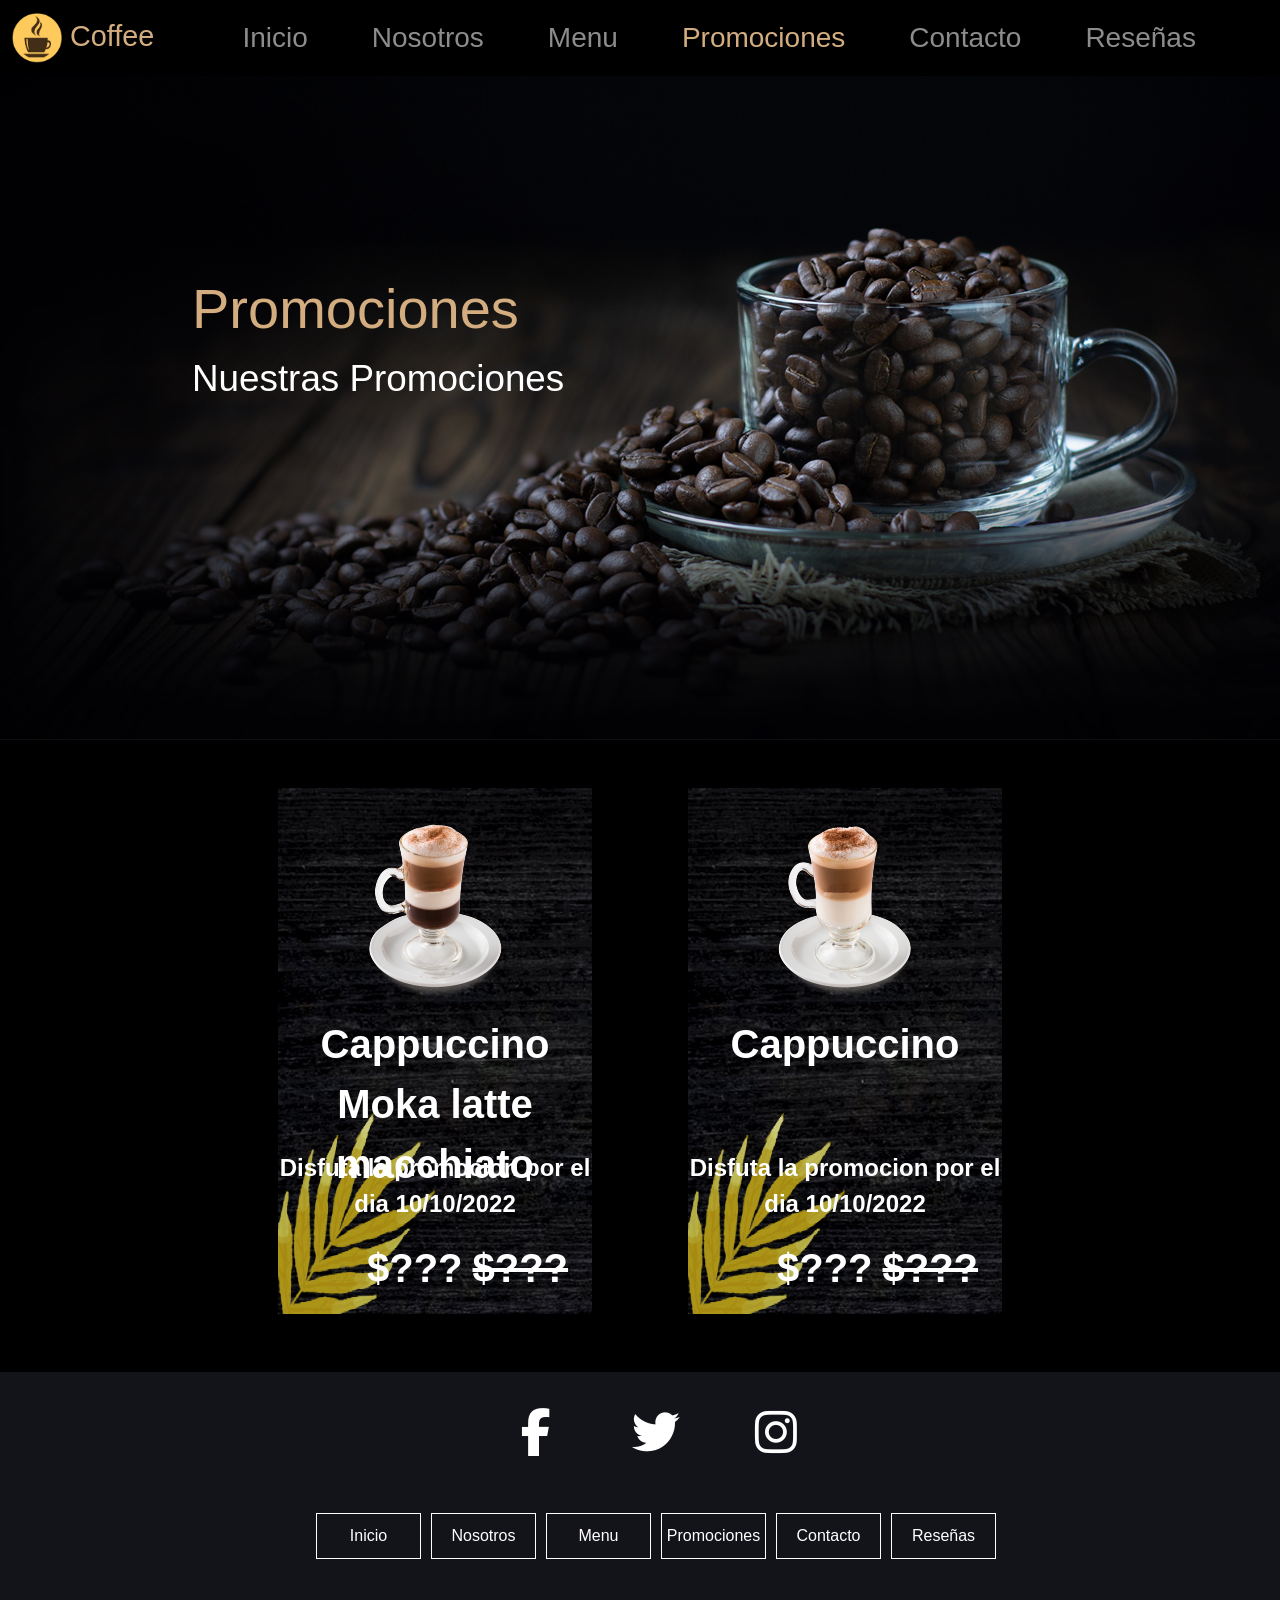
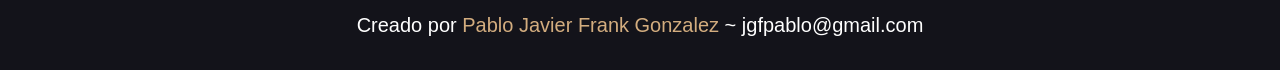
<file: pages/promociones.html>
<!DOCTYPE html>
<html lang="en">

<head>
    <meta charset="UTF-8">
    <meta http-equiv="X-UA-Compatible" content="IE=edge">
    <meta name="viewport" content="width=device-width, initial-scale=1.0">
    <meta name=»description» content=»Coffee nos comprometemos a brindar a nuestros clientes la mayor calidad y
        satisfacción en nuestros productos »>
    <title>Coffee | Promociones</title>
    <meta name="keywords" content="Cafe, Cafeteria, Postres, Bebidas, Pasteles, Desayunos, Merienda, Coffee,Té,">
    <meta name="author" content="Pablo Javier Frank Gonzalez">
    <link rel="icon" type="image/jpg" href="../assets/img/logo-menu.png" />
    <link href="https://cdn.jsdelivr.net/npm/bootstrap@5.1.3/dist/css/bootstrap.min.css" rel="stylesheet"
        integrity="sha384-1BmE4kWBq78iYhFldvKuhfTAU6auU8tT94WrHftjDbrCEXSU1oBoqyl2QvZ6jIW3" crossorigin="anonymous">
    <link rel="stylesheet" href="../assets/css/style.css">
    <link rel="stylesheet" href="https://cdnjs.cloudflare.com/ajax/libs/font-awesome/6.1.1/css/all.min.css"
        integrity="sha512-KfkfwYDsLkIlwQp6LFnl8zNdLGxu9YAA1QvwINks4PhcElQSvqcyVLLD9aMhXd13uQjoXtEKNosOWaZqXgel0g=="
        crossorigin="anonymous" referrerpolicy="no-referrer" />
</head>


<body class="body">


    <header class="header">

        <nav class="navbar navbar-expand-lg navbar-dark fs-3">
            <div class="container-fluid">
                <a class="navbar-brand logo" href="./index.html"><img src="../assets/img/logo-menu.png" width="50px"
                        alt="Logo" srcset=""> Coffee</a>
                <button class="navbar-toggler" type="button" data-bs-toggle="collapse" data-bs-target="#navbarNav"
                    aria-controls="navbarNav" aria-expanded="false" aria-label="Toggle navigation">
                    <span class="navbar-toggler-icon"></span>
                </button>
                <div class="collapse navbar-collapse md-d-flex justify-content-md-around" id="navbarNav">
                    <ul class="navbar-nav  ">
                        <li class="nav-item mx-md-1 mx-lg-2 mx-xl-4  ">
                            <a class="nav-link " aria-current="page" href="../index.html">Inicio</a>
                        </li>
                        <li class="nav-item mx-md-1 mx-lg- mx-xl-4">
                            <a class="nav-link" href="./nosotros.html">Nosotros</a>
                        </li>
                        <li class="nav-item mx-md-1 mx-lg- mx-xl-4">
                            <a class="nav-link" href="./menu.html">Menu</a>
                        </li>
                        <li class="nav-item mx-md-1 mx-lg- mx-xl-4">
                            <a href="./promociones.html" class="nav-link active">Promociones</a>
                        </li>
                        <li class="nav-item mx-md-1 mx-lg- mx-xl-4">
                            <a href="./contacto.html" class="nav-link">Contacto</a>
                        </li>
                        <li class="nav-item mx-md-1 mx-lg- mx-xl-4">
                            <a href="./resena.html" class="nav-link">Reseñas</a>
                        </li>
                    </ul>
                </div>
            </div>
        </nav>

    </header>


    <main class="main-index">

        <section class="hero">

            <img src="../assets/img/home-img.jpeg" width="100%" alt="imagen ">

            <div>
                <h1 class="title-hero">Promociones</h1>
                <span>
                    <p class="text-hero">Nuestras Promociones</p>
                </span>
            </div>

        </section>


        <section class="container-fluid d-flex flex-wrap justify-content-center">

            <article class="products col-12 col-md-4 col-lg-3 bg bg-img m-5 ">

                <div class="">

                    <div class="d-flex justify-content-center">
                        <img src="../assets/img/productos/bebidas_calientes/Cappuccino-Moka.png"  class="img-products"
                            alt="Cappuccino Moka" srcset="">
                    </div>

                    <div class="d-flex flex-column align-items-center">
                        <p class="products-text-title-promociones ">Cappuccino Moka latte macchiato</p>
                        <p class="vencimiento-promocion">Disfuta la promocion por el dia 10/10/2022</p>
                        <p class="products-text-precio-promociones"><span class="precio">$???</span><span
                                class="tachar">$???</span></p>
                    </div>


                </div>

            </article>

            <article class="products col-12 col-md-4 col-lg-3 bg-img bg m-5">

                <div class="">

                    <div class="d-flex justify-content-center">
                        <img src="../assets/img/productos/bebidas_calientes/Cappuccino.png" class="img-products"  alt="Cappuccino"
                            srcset="">
                    </div>

                    <div class="d-flex flex-column align-items-center">
                        <p class="products-text-title-promociones">Cappuccino</p>
                        <p class="vencimiento-promocion">Disfuta la promocion por el dia 10/10/2022</p>
                        <p class="products-text-precio-promociones"><span class="precio">$???</span><span
                                class="tachar">$???</span></p>
                    </div>


                </div>

            </article>



        </section>

    </main>


    <footer class="footer container-fluid bg  ">


        <div class="redes d-flex justify-content-center flex-md-row">
            <ul class=" d-md-flex">
                <li><a href=""><i class="fa-brands fa-facebook-f"></i></a></li>
                <li><a href=""><i class="fa-brands fa-twitter"></i></li>
                <li><a href=""><i class="fa-brands fa-instagram"></i></a></li>
            </ul>
        </div>

        <div class="menu d-flex justify-content-center flex-md-row  ">
            <ul class=" d-md-flex">
                <li><a href="../index.html">Inicio</a></li>
                <li><a href="./nosotros.html">Nosotros</a></li>
                <li><a href="./menu.html">Menu</a></li>
                <li><a href="./promociones.html">Promociones</a></li>
                <li><a href="./contacto.html">Contacto</a></li>
                <li><a href="./resena.html">Reseñas</a></li>
            </ul>
        </div>

        <div class="creditos">
            Creado por <p>Pablo Javier Frank Gonzalez</p> ~ jgfpablo@gmail.com
        </div>

    </footer>


    <script src="https://cdn.jsdelivr.net/npm/bootstrap@5.1.3/dist/js/bootstrap.bundle.min.js"
        integrity="sha384-ka7Sk0Gln4gmtz2MlQnikT1wXgYsOg+OMhuP+IlRH9sENBO0LRn5q+8nbTov4+1p" crossorigin="anonymous">
    </script>
</body>

</html>
</file>
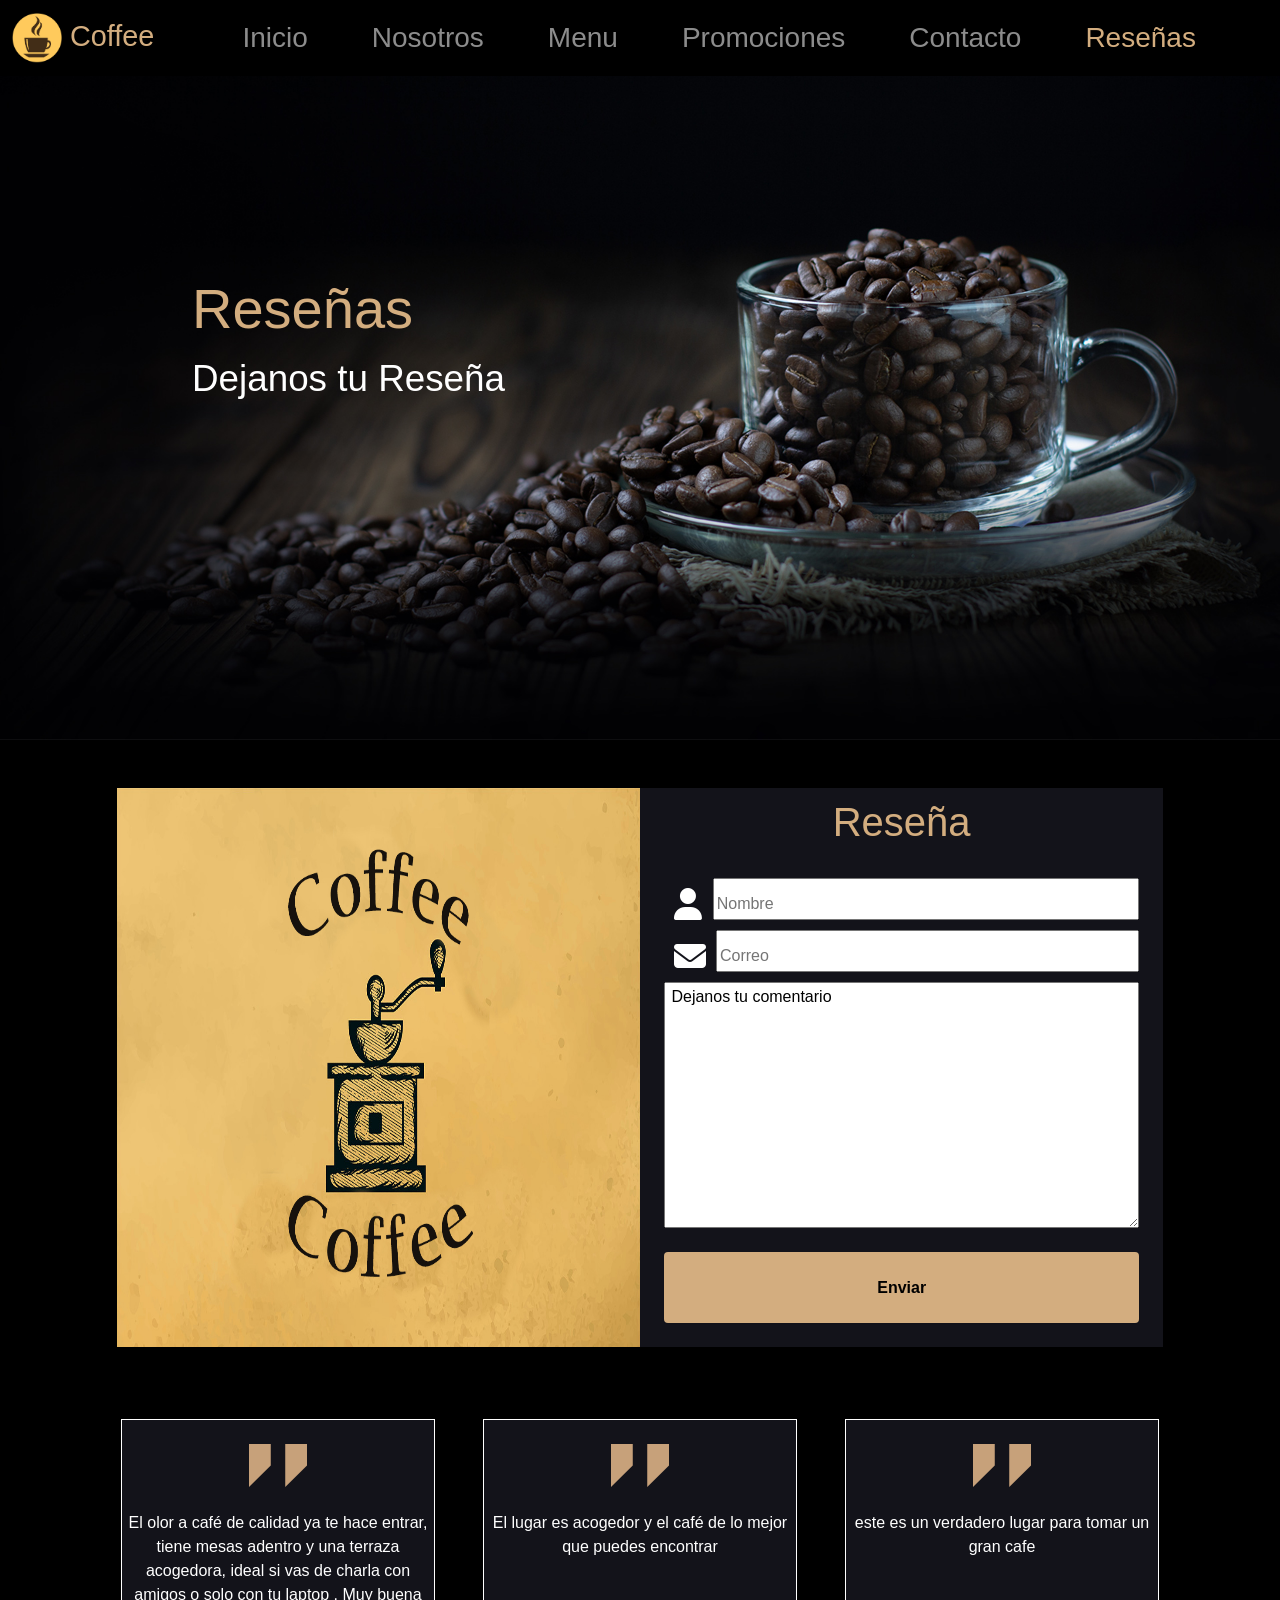
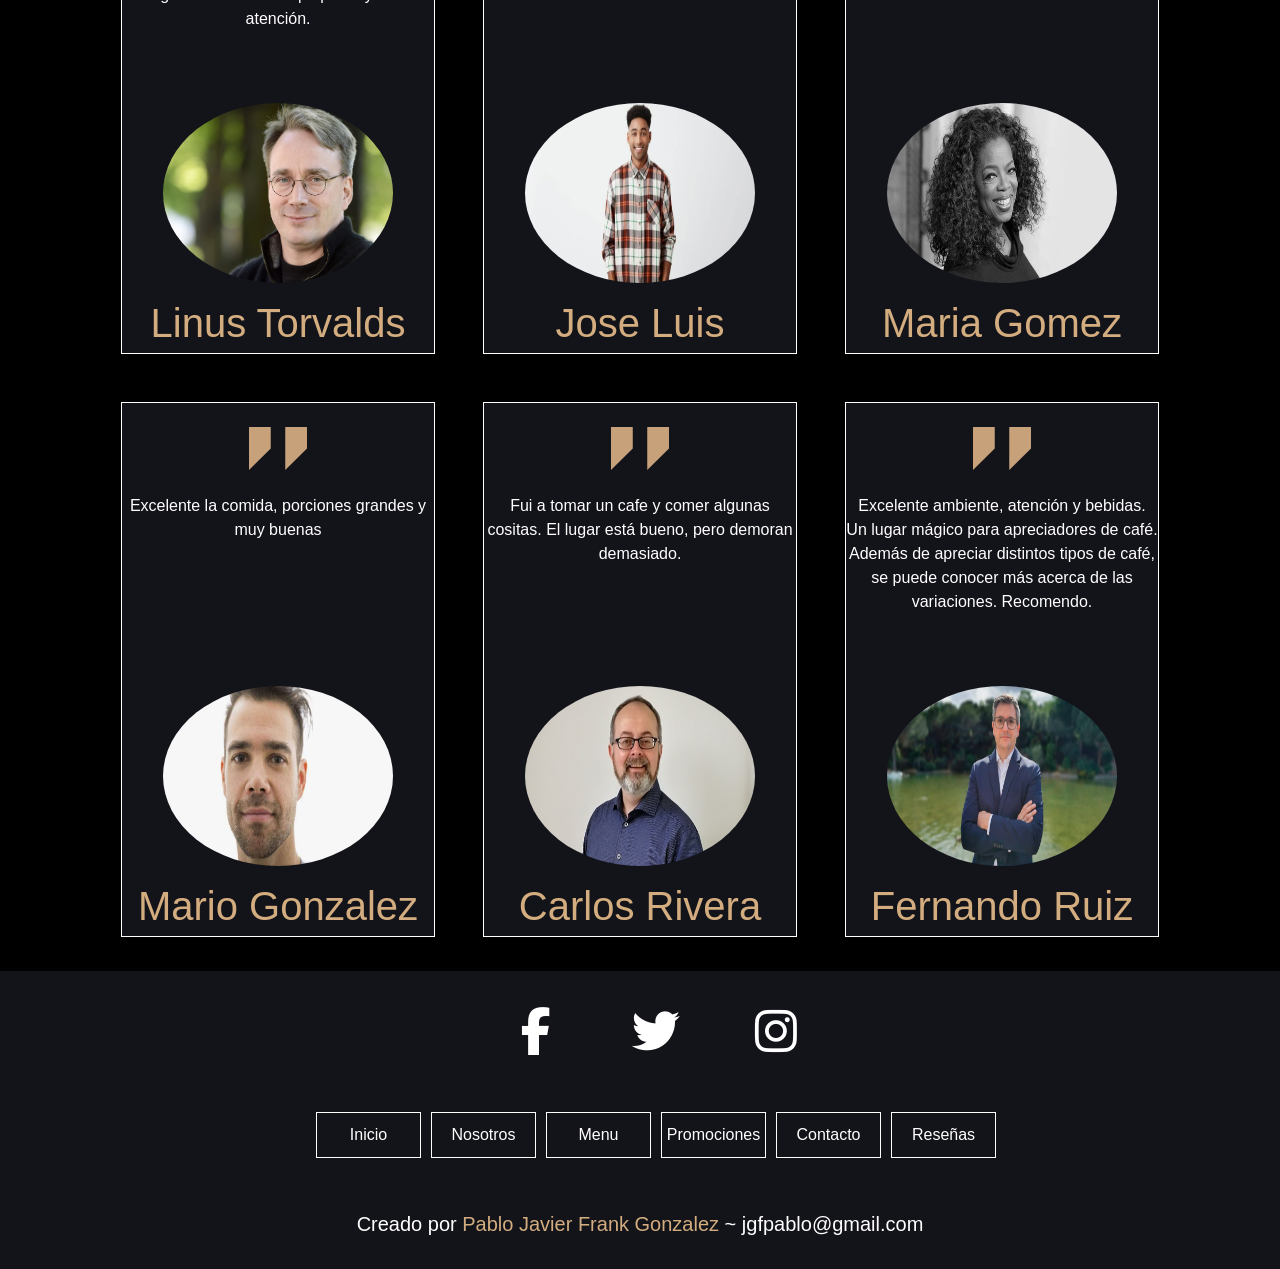
<file: pages/resena.html>
<!DOCTYPE html>
<html lang="en">

<head>
    <meta charset="UTF-8">
    <meta http-equiv="X-UA-Compatible" content="IE=edge">
    <meta name="viewport" content="width=device-width, initial-scale=1.0">
    <meta name=»description» content=»Coffee nos comprometemos a brindar a nuestros clientes la mayor calidad y
        satisfacción en nuestros productos »>
    <title>Coffee | Reseñas</title>
    <meta name="keywords" content="Cafe, Cafeteria, Postres, Bebidas, Pasteles, Desayunos, Merienda, Coffee,Té,">
    <meta name="author" content="Pablo Javier Frank Gonzalez">
    <link rel="icon" type="image/jpg" href="../assets/img/logo-menu.png" />
    <link href="https://cdn.jsdelivr.net/npm/bootstrap@5.1.3/dist/css/bootstrap.min.css" rel="stylesheet"
        integrity="sha384-1BmE4kWBq78iYhFldvKuhfTAU6auU8tT94WrHftjDbrCEXSU1oBoqyl2QvZ6jIW3" crossorigin="anonymous">
    <link rel="stylesheet" href="../assets/css/style.css">
    <link rel="stylesheet" href="https://cdnjs.cloudflare.com/ajax/libs/font-awesome/6.1.1/css/all.min.css"
        integrity="sha512-KfkfwYDsLkIlwQp6LFnl8zNdLGxu9YAA1QvwINks4PhcElQSvqcyVLLD9aMhXd13uQjoXtEKNosOWaZqXgel0g=="
        crossorigin="anonymous" referrerpolicy="no-referrer" />
</head>


<body class="body">


    <header class="header">

        <nav class="navbar navbar-expand-lg navbar-dark fs-3">
            <div class="container-fluid">
                <a class="navbar-brand logo" href="./index.html"><img src="../assets/img/logo-menu.png" width="50px"
                        alt="Logo" srcset=""> Coffee</a>
                <button class="navbar-toggler" type="button" data-bs-toggle="collapse" data-bs-target="#navbarNav"
                    aria-controls="navbarNav" aria-expanded="false" aria-label="Toggle navigation">
                    <span class="navbar-toggler-icon"></span>
                </button>
                <div class="collapse navbar-collapse md-d-flex justify-content-md-around" id="navbarNav">
                    <ul class="navbar-nav  ">
                        <li class="nav-item mx-md-1 mx-lg-2 mx-xl-4  ">
                            <a class="nav-link " aria-current="page" href="../index.html">Inicio</a>
                        </li>
                        <li class="nav-item mx-md-1 mx-lg- mx-xl-4">
                            <a class="nav-link" href="./nosotros.html">Nosotros</a>
                        </li>
                        <li class="nav-item mx-md-1 mx-lg- mx-xl-4">
                            <a class="nav-link" href="./menu.html">Menu</a>
                        </li>
                        <li class="nav-item mx-md-1 mx-lg- mx-xl-4">
                            <a href="./promociones.html" class="nav-link">Promociones</a>
                        </li>
                        <li class="nav-item mx-md-1 mx-lg- mx-xl-4">
                            <a href="./contacto.html" class="nav-link">Contacto</a>
                        </li>
                        <li class="nav-item mx-md-1 mx-lg- mx-xl-4">
                            <a href="./resena.html" class="nav-link active">Reseñas</a>
                        </li>
                    </ul>
                </div>
            </div>
        </nav>

    </header>

    <main class="main-index">

        <section class="hero">

            <img src="../assets/img/home-img.jpeg" width="100%" alt="hero image">

            <div>
                <h1 class="title-hero">Reseñas</h1>
                <span>
                    <p class="text-hero">Dejanos tu Reseña</p>
                </span>
            </div>

        </section>


        <section>
            <article class="container-fluid d-md-flex flex-md-row justify-content-center mt-5">

                <div class="col-md-5 bg d-flex justify-content-center">
                    <img src="../assets/img/logo.jpg" width="100%" alt="Logo formulario" srcset="">
                </div>

                <div class="col-md-5 bg ">

                    <h1 class="col-12 d-flex justify-content-center color">Reseña</h1>

                    <div class="col-12 d-flex flex-column p-4 ">

                        <div class="d-flex"> <i class="fas fa-user icon-size-form"></i><input
                                class="text-width-form text" placeholder="Nombre" type="text"></div>

                        <div class="d-flex"><i class="fas fa-envelope icon-size-form"></i><input
                                class="text-width-form text" placeholder="Correo" type="text"></div>

                        <textarea class="text" name="" id="" cols="30" rows="10"> Dejanos tu comentario</textarea>

                        <button class="mt-4 button">Enviar</button>

                    </div>

                </div>

            </article>
        </section>


        <section class=" col-12 container-fluid d-flex flex-wrap justify-content-center pt-5">

            <article class=" col-12 col-md-4 col-lg-3 bg m-4 resenas">

                <div class="d-flex justify-content-center pt-4">
                    <img src="../assets/img/quote-img.png" alt="cita" srcset="">
                </div>

                <div class="d-flex justify-content-center mt-4 text-card">
                    <span class=" text-center ">El olor a café de calidad ya te hace entrar, tiene mesas adentro y una
                        terraza acogedora, ideal si vas de charla con amigos o solo con tu laptop . Muy buena
                        atención.</span>
                </div>

                <div class="d-flex justify-content-center mt-4">
                    <img class="border-100 imagen-resena" src="../assets/img/personas/persona.jpg" width="90%"
                        alt="image user" srcset="">
                </div>

                <div class=" d-flex justify-content-center fs-2"><span class="color fs-1">Linus Torvalds</span></div>

            </article>

            <article class=" col-12 col-md-4 col-lg-3 bg m-4 resenas ">

                <div class="d-flex justify-content-center pt-4">
                    <img src="../assets/img/quote-img.png" alt="cita" srcset="">
                </div>

                <div class="d-flex justify-content-center mt-4 text-card">
                    <span class=" text-center ">El lugar es acogedor y el café de lo mejor que puedes encontrar</span>
                </div>

                <div class="d-flex justify-content-center mt-4">
                    <img class="border-100 imagen-resena" src="../assets/img/personas/persona-1.jpg" width="90%"
                        alt="image user" srcset="">
                </div>

                <div class=" d-flex justify-content-center fs-2"><span class="color fs-1">Jose Luis</span></div>

            </article>


            <article class=" col-12 col-md-4 col-lg-3 bg m-4 resenas ">

                <div class="d-flex justify-content-center pt-4">
                    <img src="../assets/img/quote-img.png" alt="cita" srcset="">
                </div>

                <div class="d-flex justify-content-center mt-4 text-card">
                    <span class=" text-center ">este es un verdadero lugar para tomar un gran cafe</span>
                </div>

                <div class="d-flex justify-content-center mt-4">
                    <img class="border-100 imagen-resena" src="../assets/img/personas/persona-2.jpg" width="90%"
                        alt="image user" srcset="">
                </div>

                <div class=" d-flex justify-content-center fs-2"><span class="color fs-1">Maria Gomez</span></div>

            </article>


            <article class=" col-12 col-md-4 col-lg-3 bg m-4 resenas">

                <div class="d-flex justify-content-center pt-4">
                    <img src="../assets/img/quote-img.png" alt="cita" srcset="">
                </div>

                <div class="d-flex justify-content-center mt-4 text-card">
                    <span class=" text-center ">Excelente la comida, porciones grandes y muy buenas</span>
                </div>

                <div class="d-flex justify-content-center mt-4">
                    <img class="border-100 imagen-resena" src="../assets/img/personas/persona-3.jpeg" width="90%"
                        alt="image user" srcset="">
                </div>

                <div class=" d-flex justify-content-center fs-2"><span class="color fs-1">Mario Gonzalez</span></div>

            </article>


            <article class=" col-12 col-md-4 col-lg-3 bg m-4 resenas">

                <div class="d-flex justify-content-center pt-4">
                    <img src="../assets/img/quote-img.png" alt="cita" srcset="">
                </div>

                <div class="d-flex justify-content-center mt-4 text-card">
                    <span class=" text-center ">Fui a tomar un cafe y comer algunas cositas. El lugar está bueno, pero
                        demoran demasiado.</span>
                </div>

                <div class="d-flex justify-content-center mt-4">
                    <img class="border-100 imagen-resena" src="../assets/img/personas/persona-4.jpg" width="90%"
                        alt="image user" srcset="">
                </div>

                <div class=" d-flex justify-content-center fs-2"><span class="color fs-1">Carlos Rivera</span></div>

            </article>


            <article class=" col-12 col-md-4 col-lg-3 bg m-4 resenas">

                <div class="d-flex justify-content-center pt-4">
                    <img src="../assets/img/quote-img.png" alt="cita" srcset="">
                </div>

                <div class="d-flex justify-content-center mt-4 text-card">
                    <span class=" text-center ">Excelente ambiente, atención y bebidas. Un lugar mágico para
                        apreciadores de café. Además de apreciar distintos tipos de café, se puede conocer más acerca de
                        las variaciones. Recomendo.</span>
                </div>

                <div class="d-flex justify-content-center mt-4">
                    <img class="border-100 imagen-resena" src="../assets/img/personas/persona-5.jpg" width="90%"
                        alt="image user" srcset="">
                </div>

                <div class=" d-flex justify-content-center fs-2"><span class="color fs-1">Fernando Ruiz</span></div>

            </article>

        </section>

    </main>



    <footer class="footer container-fluid bg  ">


        <div class="redes d-flex justify-content-center flex-md-row">
            <ul class=" d-md-flex">
                <li><a href=""><i class="fa-brands fa-facebook-f"></i></a></li>
                <li><a href=""><i class="fa-brands fa-twitter"></i></li>
                <li><a href=""><i class="fa-brands fa-instagram"></i></a></li>
            </ul>
        </div>

        <div class="menu d-flex justify-content-center flex-md-row  ">
            <ul class=" d-md-flex">
                <li><a href="../index.html">Inicio</a></li>
                <li><a href="./nosotros.html">Nosotros</a></li>
                <li><a href="./menu.html">Menu</a></li>
                <li><a href="./promociones.html">Promociones</a></li>
                <li><a href="./contacto.html">Contacto</a></li>
                <li><a href="./resena.html">Reseñas</a></li>
            </ul>
        </div>

        <div class="creditos">
            Creado por <p>Pablo Javier Frank Gonzalez</p> ~ jgfpablo@gmail.com
        </div>

    </footer>


    <script src="https://cdn.jsdelivr.net/npm/bootstrap@5.1.3/dist/js/bootstrap.bundle.min.js"
        integrity="sha384-ka7Sk0Gln4gmtz2MlQnikT1wXgYsOg+OMhuP+IlRH9sENBO0LRn5q+8nbTov4+1p" crossorigin="anonymous">
    </script>
</body>

</html>
</file>
<file: assets/css/style.css>
body {
  background-color: black;
  font-family: 'Lucida Sans', 'Lucida Sans Regular', 'Lucida Grande', 'Lucida Sans Unicode', Geneva, Verdana, sans-serif;
  color: white; }

.bg {
  background-color: #13131a; }

header nav div .logo {
  color: #d3ad7f !important;
  font-size: 1.8rem; }
  header nav div .logo:hover {
    color: #af8b5f !important; }

header nav ul {
  animation-duration: 2s;
  animation-name: slide; }
  header nav ul li .active {
    color: #d3ad7f !important; }
  header nav ul li a:hover {
    color: #af8b5f; }

@keyframes slide {
  0% {
    margin-left: 150%; }
  50% {
    margin-left: 0%; }
  65% {
    margin-left: 1%; }
  100% {
    margin-left: 0%; } }

main .hero {
  position: relative; }
  main .hero div {
    position: absolute;
    top: 15%;
    left: 8%; }
    main .hero div .title-hero {
      font-size: 2rem;
      color: #d3ad7f; }
    main .hero div .text-hero {
      font-size: 1rem;
      color: white; }
    @media (min-width: 576px) {
      main .hero div {
        position: absolute;
        top: 14%;
        left: 10%; }
        main .hero div .title-hero {
          font-size: 3.5rem; }
        main .hero div .text-hero {
          font-size: 1.5rem; } }
    @media (min-width: 768px) {
      main .hero div {
        position: absolute;
        top: 15%;
        left: 5%; }
        main .hero div .title-hero {
          font-size: 3.5rem; }
        main .hero div .text-hero {
          font-size: 2.3rem; } }
    @media (min-width: 992px) {
      main .hero div {
        position: absolute;
        top: 30%;
        left: 15%; }
        main .hero div .title-hero {
          font-size: 3.5rem; }
        main .hero div .text-hero {
          font-size: 2.3rem; } }

.footer {
  margin-top: 10px; }
  .footer .menu ul li {
    width: 105px;
    height: 46px;
    margin: 5px;
    border: 1px solid white;
    display: flex;
    justify-content: center; }
    .footer .menu ul li:hover {
      background-color: #d3ad7f; }
    .footer .menu ul li a {
      display: flex;
      align-items: center;
      justify-content: center;
      height: 100%;
      width: 100%;
      text-decoration: none;
      color: white; }
      .footer .menu ul li a:hover {
        color: black !important; }
  .footer .creditos {
    text-align: center;
    font-size: 20px;
    padding-top: 30px;
    padding-bottom: 30px; }
    .footer .creditos p {
      display: inline;
      color: #d3ad7f; }
  .footer .redes ul li {
    padding: 10px;
    margin: 10px;
    width: 100px;
    display: flex;
    justify-content: center; }
    .footer .redes ul li a i {
      font-size: 48px;
      padding: 16px;
      color: white; }
      .footer .redes ul li a i:hover {
        color: #af8b5f !important; }

.index-text-card {
  display: flex;
  justify-content: center;
  padding: 30px; }

.bg-img {
  background-image: url("../img/fondo.jpg");
  background-size: cover; }

.color-titulo-card-index {
  color: #d3ad7f;
  font-size: 2rem;
  text-align: center; }

.historia {
  display: flex;
  justify-content: center; }
  .historia .nosotros {
    align-items: center;
    width: 80%;
    display: flex;
    justify-content: center;
    flex-direction: column; }
    .historia .nosotros .nosotros-img {
      width: 60%;
      margin-top: 5px; }
    .historia .nosotros .nosotros-text {
      width: 80%;
      display: flex;
      justify-content: center;
      flex-direction: column;
      align-self: center;
      align-items: center; }

.w-80 {
  width: 80%; }

.img-menu {
  width: 100%;
  height: 100%;
  max-width: 300px;
  max-height: 400px; }

.tachar {
  text-decoration: line-through; }

.menu-text, .menu-text-title, .menu-text-precio {
  font-size: 2.5rem;
  font-weight: 700;
  text-align: center; }

.menu-text-title {
  min-height: 120px;
  max-height: 120px; }

.menu-text-precio {
  min-height: 60px;
  max-height: 60px; }

.sub-menu {
  font-size: 3rem;
  text-align: center; }

.resenas {
  border: 1px solid white;
  margin: 20px; }

.icon-size-form {
  font-size: 2rem;
  width: 2rem;
  margin: 10px; }

.text-width-form {
  width: 100%;
  padding-top: 10px;
  margin-bottom: 10px; }

.border-100 {
  border-radius: 100%; }

.text-card {
  min-height: 168px; }

.imagen-resena {
  min-width: 230px;
  min-height: 180px;
  max-width: 230px;
  max-height: 180px; }

.button {
  align-items: center;
  background-color: #d3ad7f;
  border: 1px solid transparent;
  border-radius: .25rem;
  box-shadow: rgba(0, 0, 0, 0.02) 0 1px 3px 0;
  color: black;
  cursor: pointer;
  display: inline-flex;
  justify-content: center;
  padding: 1.4rem;
  font-weight: 700; }
  .button:hover {
    transform: translateY(-1px);
    background-color: #af8b5f; }

section article div iframe {
  min-height: 350px;
  width: 100%;
  height: 100%; }

section article div .color {
  padding-top: 10px;
  color: #d3ad7f; }

section div .f {
  font-size: 7rem;
  color: white;
  text-decoration: none; }
  section div .f:hover {
    color: #af8b5f; }

section div div .contact-text-card {
  display: flex;
  justify-content: center;
  padding: 30px; }

.color {
  padding-top: 10px;
  color: #d3ad7f; }
  .color:hover {
    color: #af8b5f; }

.tachar {
  text-decoration: line-through; }

.products-text, .products-text-title-promociones, .products-text-precio-promociones {
  font-size: 2.5rem;
  font-weight: 700;
  text-align: center; }

.products-text-title-promociones {
  min-height: 120px;
  max-height: 120px; }

.products-text-precio-promociones {
  min-height: 60px;
  max-height: 60px; }

.vencimiento-promocion {
  font-size: 1.5rem;
  text-align: center;
  font-weight: 700; }

.precio {
  margin-left: 65px;
  margin-right: 10px; }
</file>
